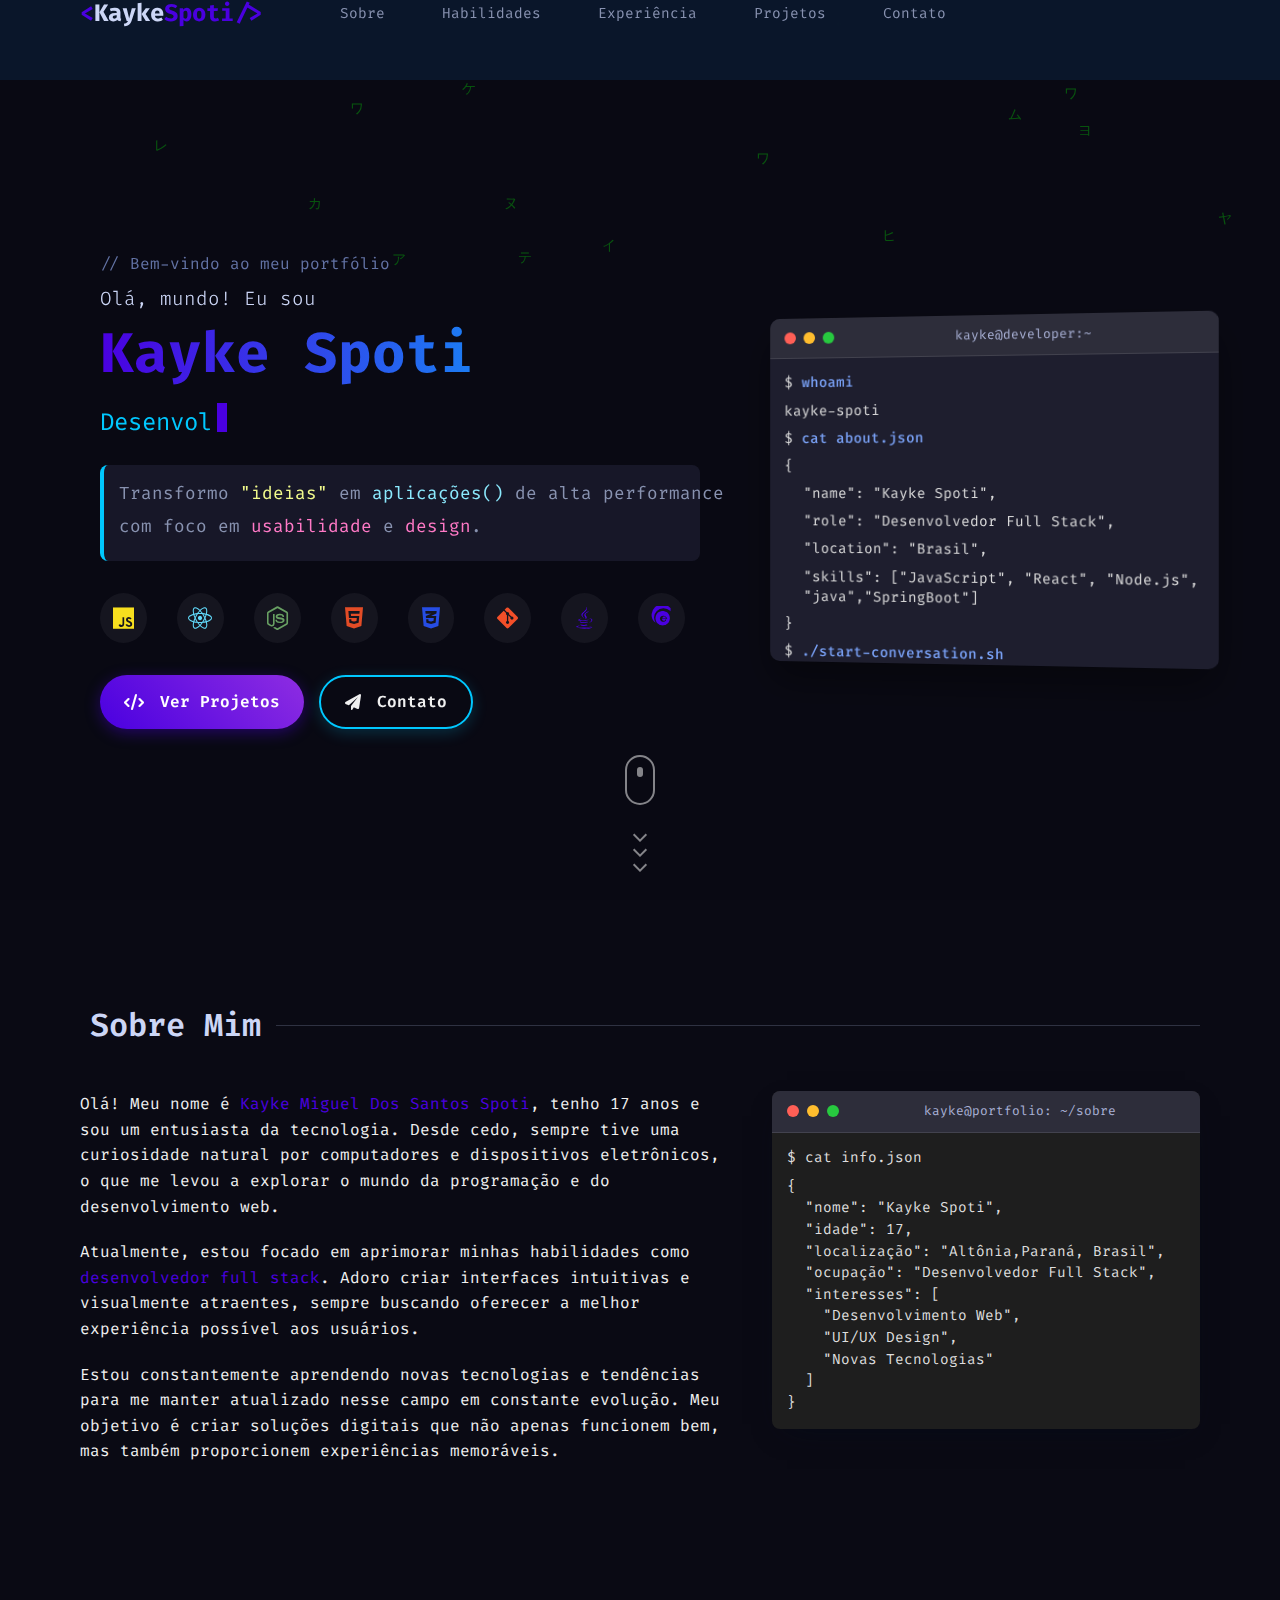
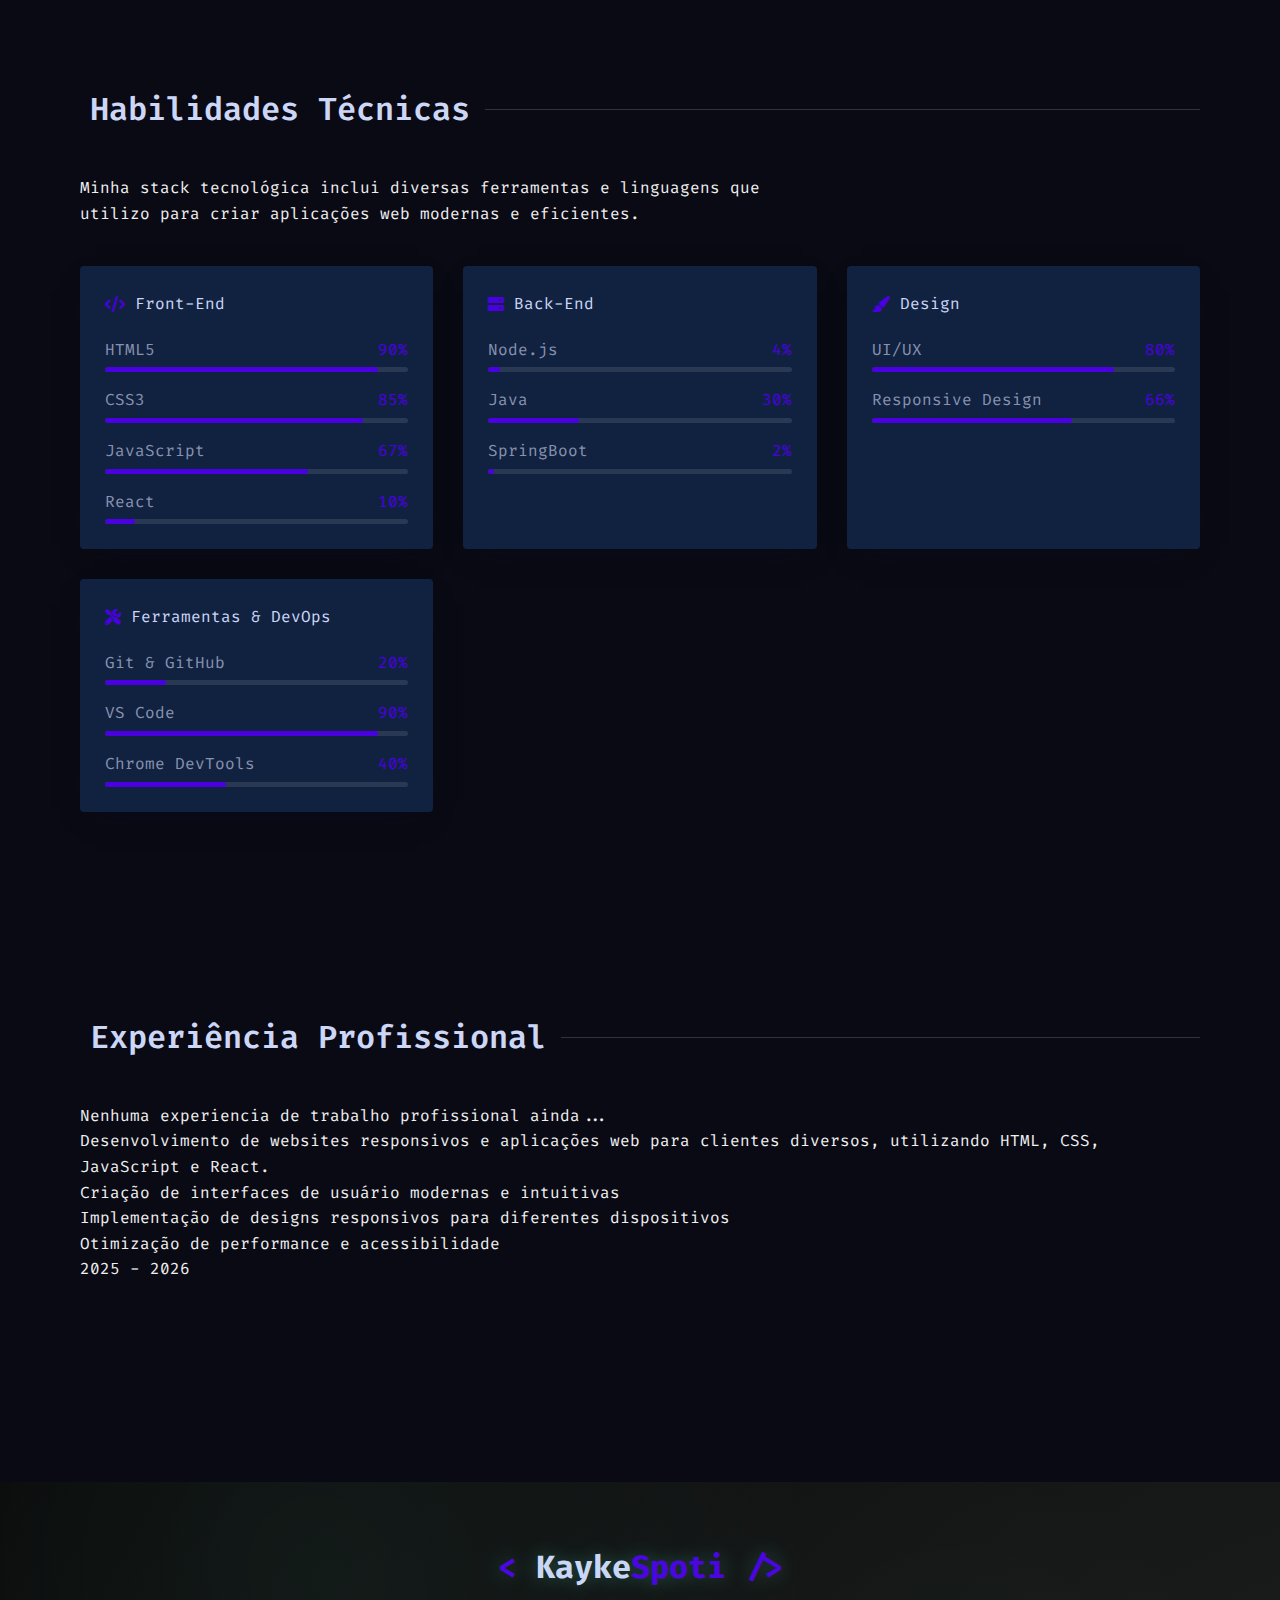
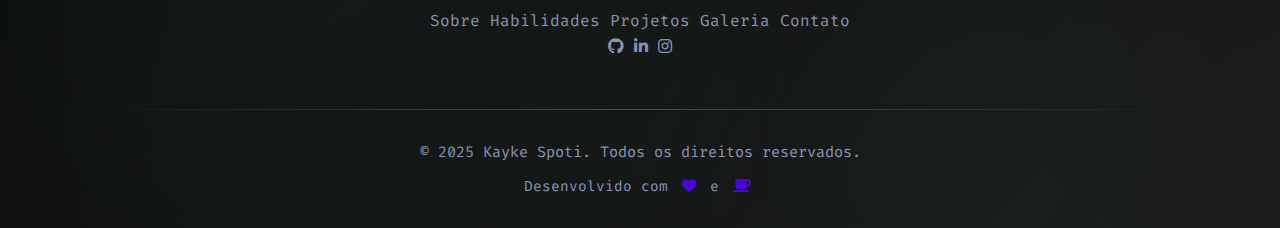
<file: index.html>
<!DOCTYPE html>
<html lang="pt-BR">
<head>
    <meta charset="UTF-8">
    <meta name="viewport" content="width=device-width, initial-scale=1.0">
    <meta name="description" content="Portfólio profissional de Kayke Spoti - Desenvolvedor Full Stack">
    <title>Kayke Spoti | Desenvolvedor Full Stack</title>
    <link rel="stylesheet" href="reset.css">
    <link rel="stylesheet" href="styles.css">
    <link rel="stylesheet" href="modern-style.css">
    <link href="https://fonts.googleapis.com/css2?family=Fira+Code:wght@300;400;500;600;700&family=Inter:wght@300;400;500;600;700&display=swap" rel="stylesheet">
    <link rel="stylesheet" href="https://cdnjs.cloudflare.com/ajax/libs/font-awesome/6.0.0/css/all.min.css">
    <link rel="icon" href="faviconportifolio.png">
    <script src="matrix.js"></script>
    <script src="main.js"></script>
    <!-- Meta tags -->
    <meta name="keywords" content="desenvolvedor, programação, portfólio, web, frontend, backend, Kayke Spoti">
    <meta name="author" content="Kayke Spoti">
    <meta property="og:title" content="Kayke Spoti | Desenvolvedor Full Stack">
    <meta property="og:description" content="Portfólio profissional de Kayke Spoti - Desenvolvedor Full Stack">
    <meta property="og:type" content="website">
    <meta property="og:url" content="https://kaykespoti.com">
    <!-- Preload de recursos críticos -->
    <link rel="preconnect" href="https://fonts.googleapis.com">
    <link rel="preconnect" href="https://fonts.gstatic.com" crossorigin>
    <link rel="preconnect" href="https://cdnjs.cloudflare.com">
</head>
<body>
    

    <!-- Header & Navegação -->
    <header class="header">
        <div class="container">
            <nav class="navbar">
                <a href="#" class="nav-logo">
                    <span class="code-bracket">&lt;</span>
                    <span class="logo-text">Kayke<span class="highlight">Spoti</span></span>
                    <span class="code-bracket">/&gt;</span>
                </a>
                <ul class="nav-menu">
                    <li><a href="#sobre" class="nav-link"><span class="nav-number"></span> Sobre</a></li>
                    <li><a href="#habilidades" class="nav-link"><span class="nav-number"></span> Habilidades</a></li>
                    <li><a href="#experiencia" class="nav-link"><span class="nav-number"></span> Experiência</a></li>
                    <li><a href="#projetos" class="nav-link"><span class="nav-number"></span> Projetos</a></li>
                    <li><a href="#contato" class="nav-link"><span class="nav-number"></span> Contato</a></li>
                </ul>
                <button class="nav-toggle" aria-label="Toggle navigation">
                    <span></span>
                    <span></span>
                    <span></span>
                </button>
            </nav>
        </div>
    </header>

    <!-- Hero Section -->
    <section id="home" class="hero">
        <div class="hero-background">
            <canvas class="matrix-rain" id="matrix-canvas"></canvas>
        </div>
        <div class="container">
            <div class="hero-content">
                <div class="hero-text">
                    <div class="code-comment">// Bem-vindo ao meu portfólio</div>
                    <h1 class="hero-title">
                        <span class="greeting">Olá, mundo! Eu sou</span>
                        <span class="name highlight">Kayke Spoti</span>
                    </h1>
                    <h2 class="hero-subtitle">
                        <span class="typed-text"></span><span class="cursor">&nbsp;</span>
                    </h2>
                    <p class="hero-description">
                        <span class="code-line">Transformo <span class="code-string">"ideias"</span> em <span class="code-function">aplicações()</span> de alta performance</span>
                        <span class="code-line">com foco em <span class="code-keyword">usabilidade</span> e <span class="code-keyword">design</span>.</span>
                    </p>
                    <div class="tech-stack">
                        <div class="tech-icon" title="JavaScript"><i class="fab fa-js"></i></div>
                        <div class="tech-icon" title="React"><i class="fab fa-react"></i></div>
                        <div class="tech-icon" title="Node.js"><i class="fab fa-node-js"></i></div>
                        <div class="tech-icon" title="HTML5"><i class="fab fa-html5"></i></div>
                        <div class="tech-icon" title="CSS3"><i class="fab fa-css3-alt"></i></div>
                        <div class="tech-icon" title="Git"><i class="fab fa-git-alt"></i></div>
                        <div class="tech-icon" title="Java"><i class="fab fa-java"></i></div>
                        <div class="tech-icon" title="Spring Boot"><svg class="spring-icon" viewBox="0 0 24 24" xmlns="http://www.w3.org/2000/svg"><path d="M20.59 5.41a10.11 10.11 0 0 0-1.3-1.3l.71.71a9.29 9.29 0 0 0-13.18.23 9.2 9.2 0 0 0-2.73 6.24 9 9 0 0 0 1.37 5 .14.14 0 0 1 0 .17.15.15 0 0 1-.17 0 9.44 9.44 0 0 1-3.65-8.39A10.46 10.46 0 0 1 4.9 1.33a10.73 10.73 0 0 1 14.7 0l.71.71.28-.29zM5.54 11.5c0-.24.09-.48.14-.72a4.8 4.8 0 0 1 .1-.53c0-.07 0-.14.05-.2l.06-.21a6.92 6.92 0 0 1 .36-.9 5.79 5.79 0 0 1 .53-.94 5.52 5.52 0 0 1 .77-.9 5.59 5.59 0 0 1 .89-.77 5.76 5.76 0 0 1 .94-.53 6.92 6.92 0 0 1 .9-.36c.07 0 .14 0 .21-.06l.2-.05a4.8 4.8 0 0 1 .53-.1c.24 0 .48-.11.72-.14a5.65 5.65 0 0 1 1.45 0c.24 0 .48.09.72.14a4.8 4.8 0 0 1 .53.1l.2.05c.07 0 .14 0 .21.06a6.92 6.92 0 0 1 .9.36 5.76 5.76 0 0 1 .94.53 5.59 5.59 0 0 1 .89.77 5.52 5.52 0 0 1 .77.9 5.79 5.79 0 0 1 .53.94 6.92 6.92 0 0 1 .36.9c0 .07 0 .14.06.21l.05.2a4.8 4.8 0 0 1 .1.53c0 .24.11.48.14.72a5.65 5.65 0 0 1 0 1.45c0 .24-.09.48-.14.72a4.8 4.8 0 0 1-.1.53l-.05.2c0 .07 0 .14-.06.21a6.92 6.92 0 0 1-.36.9 5.79 5.79 0 0 1-.53.94 5.52 5.52 0 0 1-.77.9 5.59 5.59 0 0 1-.89.77 5.76 5.76 0 0 1-.94.53 6.92 6.92 0 0 1-.9.36c-.07 0-.14 0-.21.06l-.2.05a4.8 4.8 0 0 1-.53.1c-.24 0-.48.11-.72.14a5.65 5.65 0 0 1-1.45 0c-.24 0-.48-.09-.72-.14a4.8 4.8 0 0 1-.53-.1l-.2-.05c-.07 0-.14 0-.21-.06a6.92 6.92 0 0 1-.9-.36 5.76 5.76 0 0 1-.94-.53 5.59 5.59 0 0 1-.89-.77 5.52 5.52 0 0 1-.77-.9 5.79 5.79 0 0 1-.53-.94 6.92 6.92 0 0 1-.36-.9c0-.07 0-.14-.06-.21l-.05-.2a4.8 4.8 0 0 1-.1-.53c0-.24-.11-.48-.14-.72a5.65 5.65 0 0 1 0-1.45zm11.63 1.11a3.94 3.94 0 0 0-3.25-2.83c-1.89-.24-3.48.65-3.84 2.07a3.17 3.17 0 0 0 1.63 3.62 3.42 3.42 0 0 0 3.36-.15 2.42 2.42 0 0 0 1.1-1.64.12.12 0 0 0-.12-.15h-.61a.14.14 0 0 0-.14.1 1.62 1.62 0 0 1-1.91 1.16 1.78 1.78 0 0 1-1.36-1.63c0-.07 0-.14 0-.21a.14.14 0 0 1 .14-.12h4.93a.14.14 0 0 0 .14-.14 4.38 4.38 0 0 0-.07-.08zm-4.8-.66a1.81 1.81 0 0 1 1.68-1.35 1.9 1.9 0 0 1 1.8 1.35.14.14 0 0 1-.14.18H12.5a.14.14 0 0 1-.13-.18z"/></svg></div>
                    </div>
                    <div class="hero-buttons">
                        <a href="#projetos" class="btn btn-primary"><i class="fas fa-code"></i> Ver Projetos</a>
                        <a href="#contato" class="btn btn-secondary"><i class="fas fa-paper-plane"></i> Contato</a>
                    </div>
                </div>
                <div class="hero-image">
                    <div class="terminal-window">
                        <div class="terminal-header">
                            <div class="terminal-buttons">
                                <span class="terminal-button close"></span>
                                <span class="terminal-button minimize"></span>
                                <span class="terminal-button maximize"></span>
                            </div>
                            <div class="terminal-title">kayke@developer:~</div>
                        </div>
                        <div class="terminal-content">
                            <div class="terminal-line">$ <span class="command">whoami</span></div>
                            <div class="terminal-line">kayke-spoti</div>
                            <div class="terminal-line">$ <span class="command">cat about.json</span></div>
                            <div class="terminal-line">{</div>
                            <div class="terminal-line indent">"name": "Kayke Spoti",</div>
                            <div class="terminal-line indent">"role": "Desenvolvedor Full Stack",</div>
                            <div class="terminal-line indent">"location": "Brasil",</div>
                            <div class="terminal-line indent">"skills": ["JavaScript", "React", "Node.js", "java","SpringBoot"]</div>
                            <div class="terminal-line">}</div>
                            <div class="terminal-line">$ <span class="command">./start-conversation.sh</span></div>
                            <div class="terminal-line">Iniciando conversa... <span class="blink">█</span></div>
                        </div>
                    </div>
                </div>
            </div>
            <div class="scroll-indicator">
                <div class="mouse">
                    <div class="wheel"></div>
                </div>
                <div class="arrow">
                    <span></span>
                    <span></span>
                    <span></span>
                </div>
            </div>
        </div>
    </section>

    <!-- Conteúdo Principal -->
    <main>
        <!-- About Section -->
        <section class="section" id="sobre">
            <div class="container">
                <div class="section-header">
                    <span class="section-number"></span>
                    <h2 class="section-title">Sobre Mim</h2>
                    <div class="section-line"></div>
                </div>
                <div class="about-content">
                    <div class="about-text">
                        <p>Olá! Meu nome é <span class="highlight">Kayke Miguel Dos Santos Spoti</span>, tenho 17 anos e sou um entusiasta da tecnologia. Desde cedo, sempre tive uma curiosidade natural por computadores e dispositivos eletrônicos, o que me levou a explorar o mundo da programação e do desenvolvimento web.</p>
                        
                        <p>Atualmente, estou focado em aprimorar minhas habilidades como <span class="highlight">desenvolvedor full stack</span>. Adoro criar interfaces intuitivas e visualmente atraentes, sempre buscando oferecer a melhor experiência possível aos usuários.</p>
                        
                        <p>Estou constantemente aprendendo novas tecnologias e tendências para me manter atualizado nesse campo em constante evolução. Meu objetivo é criar soluções digitais que não apenas funcionem bem, mas também proporcionem experiências memoráveis.</p>
                    </div>
                    <div class="about-stats">
                        <div class="terminal">
                            <div class="terminal-header">
                                <div class="terminal-buttons">
                                    <span class="terminal-button close"></span>
                                    <span class="terminal-button minimize"></span>
                                    <span class="terminal-button maximize"></span>
                                </div>
                                <div class="terminal-title">kayke@portfolio: ~/sobre</div>
                            </div>
                            <div class="terminal-body">
                                <div class="terminal-line">$ <span class="typed-terminal">cat info.json</span></div>
                                <div class="terminal-output">
                                    {<br>
                                    &nbsp;&nbsp;"nome": "Kayke Spoti",<br>
                                    &nbsp;&nbsp;"idade": 17,<br>
                                    &nbsp;&nbsp;"localização": "Altônia,Paraná, Brasil",<br>
                                    &nbsp;&nbsp;"ocupação": "Desenvolvedor Full Stack",<br>
                                    &nbsp;&nbsp;"interesses": [<br>
                                    &nbsp;&nbsp;&nbsp;&nbsp;"Desenvolvimento Web",<br>
                                    &nbsp;&nbsp;&nbsp;&nbsp;"UI/UX Design",<br>
                                    &nbsp;&nbsp;&nbsp;&nbsp;"Novas Tecnologias"<br>
                                    &nbsp;&nbsp;]<br>
                                    }
                                </div>
                            </div>
                        </div>
                    </div>
                </div>
            </div>
        </section>

        <!-- Skills section -->
        <section class="section" id="habilidades">
            <div class="container">
                <div class="section-header">
                    <span class="section-number"></span>
                    <h2 class="section-title">Habilidades Técnicas</h2>
                    <div class="section-line"></div>
                </div>
                <div class="skills-content">
                    <div class="skills-intro">
                        <p>Minha stack tecnológica inclui diversas ferramentas e linguagens que utilizo para criar aplicações web modernas e eficientes.</p>
                    </div>
                    <div class="skills-grid">
                        <div class="skill-category">
                            <h3><i class="fas fa-code"></i> Front-End</h3>
                            <div class="skill-items">
                                <div class="skill-item">
                                    <div class="skill-info">
                                        <span class="skill-name">HTML5</span>
                                        <span class="skill-percentage">90%</span>
                                    </div>
                                    <div class="skill-bar">
                                        <div class="skill-progress" style="width: 90%"></div>
                                    </div>
                                </div>
                                <div class="skill-item">
                                    <div class="skill-info">
                                        <span class="skill-name">CSS3</span>
                                        <span class="skill-percentage">85%</span>
                                    </div>
                                    <div class="skill-bar">
                                        <div class="skill-progress" style="width: 85%"></div>
                                    </div>
                                </div>
                                <div class="skill-item">
                                    <div class="skill-info">
                                        <span class="skill-name">JavaScript</span>
                                        <span class="skill-percentage">67%</span>
                                    </div>
                                    <div class="skill-bar">
                                        <div class="skill-progress" style="width: 67%"></div>
                                    </div>
                                </div>
                                <div class="skill-item">
                                    <div class="skill-info">
                                        <span class="skill-name">React</span>
                                        <span class="skill-percentage">10%</span>
                                    </div>
                                    <div class="skill-bar">
                                        <div class="skill-progress" style="width: 10%"></div>
                                    </div>
                                </div>
                            </div>
                        </div>
                        <div class="skill-category">
                            <h3><i class="fas fa-server"></i> Back-End</h3>
                            <div class="skill-items">
                                <div class="skill-item">
                                    <div class="skill-info">
                                        <span class="skill-name">Node.js</span>
                                        <span class="skill-percentage">4%</span>
                                    </div>
                                    <div class="skill-bar">
                                        <div class="skill-progress" style="width: 4%"></div>
                                    </div>
                                </div>
                                <div class="skill-item">
                                    <div class="skill-info">
                                        <span class="skill-name">Java</span>
                                        <span class="skill-percentage">30%</span>
                                    </div>
                                    <div class="skill-bar">
                                        <div class="skill-progress" style="width: 30%"></div>
                                    </div>
                                </div>
                                <div class="skill-item">
                                    <div class="skill-info">
                                        <span class="skill-name">SpringBoot</span>
                                        <span class="skill-percentage">2%</span>
                                    </div>
                                    <div class="skill-bar">
                                        <div class="skill-progress" style="width: 2%"></div>
                                    </div>
                                </div>
                            </div>
                        </div>
                        <div class="skill-category">
                            <h3><i class="fas fa-paint-brush"></i> Design</h3>
                            <div class="skill-items">
                                <div class="skill-item">
                                    <div class="skill-info">
                                        <span class="skill-name">UI/UX</span>
                                        <span class="skill-percentage">80%</span>
                                    </div>
                                    <div class="skill-bar">
                                        <div class="skill-progress" style="width: 80%"></div>
                                    </div>
                                </div>
                                <div class="skill-item">
                                    <div class="skill-info">
                                        <span class="skill-name">Responsive Design</span>
                                        <span class="skill-percentage">66%</span>
                                    </div>
                                    <div class="skill-bar">
                                        <div class="skill-progress" style="width: 66%"></div>
                                    </div>
                                </div>
                            </div>
                        </div>
                        <div class="skill-category">
                            <h3><i class="fas fa-tools"></i> Ferramentas & DevOps</h3>
                            <div class="skill-items">
                                <div class="skill-item">
                                    <div class="skill-info">
                                        <span class="skill-name">Git & GitHub</span>
                                        <span class="skill-percentage">20%</span>
                                    </div>
                                    <div class="skill-bar">
                                        <div class="skill-progress" style="width: 20%"></div>
                                    </div>
                                </div>
                                <div class="skill-item">
                                    <div class="skill-info">
                                        <span class="skill-name">VS Code</span>
                                        <span class="skill-percentage">90%</span>
                                    </div>
                                    <div class="skill-bar">
                                        <div class="skill-progress" style="width: 90%"></div>
                                    </div>
                                </div>
                                <div class="skill-item">
                                    <div class="skill-info">
                                        <span class="skill-name">Chrome DevTools</span>
                                        <span class="skill-percentage">40%</span>
                                    </div>
                                    <div class="skill-bar">
                                        <div class="skill-progress" style="width: 40%"></div>
                                    </div>
                                </div>
                            </div>
                        </div>
                    </div>
                </div>
            </div>
        </section>

        <!-- Experience Section -->
        <section class="section" id="experiencia">
            <div class="container">
                <div class="section-header">
                    <span class="section-number"></span>
                    <h2 class="section-title">Experiência Profissional</h2>
                    <div class="section-line"></div>
                </div>
                <div class="experience-content">
                    <div class="timeline">
                        <div class="timeline-item">
                            <div class="timeline-dot"></div>
                            <div class="timeline-date"></div>
                            <div class="timeline-content">
                                <h3>Nenhuma experiencia de trabalho profissional ainda...</h3>
                                <p class="timeline-company"></p>
                                <p>Desenvolvimento de websites responsivos e aplicações web para clientes diversos, utilizando HTML, CSS, JavaScript e React.</p>
                                <ul class="timeline-tasks">
                                    <li>Criação de interfaces de usuário modernas e intuitivas</li>
                                    <li>Implementação de designs responsivos para diferentes dispositivos</li>
                                    <li>Otimização de performance e acessibilidade</li>
                                </ul>
                            </div>
                        </div>
                        <!--Experiencia Aba 2 , informações futuras-->
                        <div class="timeline-item">
                            <div class="timeline-dot"></div>
                            <div class="timeline-date">2025 - 2026</div>
                            <div class="timeline-content">
                                <h3></h3>
                                <p class="timeline-company"></p>
                                <p></p>
                                <ul class="timeline-tasks">
                                    <li></li>
                                    <li></li>
                                    <li></li>
                                </ul>
                            </div>
                        </div>
                    </div>
                </div>
            </div>
        </section>
    <!-- Footer -->
    <footer class="footer">
        <div class="container">
            <div class="footer-content">
                <div class="footer-logo">
                    <span class="code-bracket">&lt;</span>
                    <span class="logo-text">Kayke<span class="highlight">Spoti</span></span>
                    <span class="code-bracket">/&gt;</span>
                </div>
                <div class="footer-links">
                    <a href="#sobre" class="footer-link">Sobre</a>
                    <a href="#habilidades" class="footer-link">Habilidades</a>
                    <a href="#experiencia" class="footer-link">Projetos</a>
                    <a href="#projetos" class="footer-link">Galeria</a>
                    <a href="#contato" class="footer-link">Contato</a>
                </div>
                <div class="footer-social">
                    <a href="https://github.com/kayke-spoti"  aria-label="GitHub" class="social-icon"><i class="fab fa-github"></i></a>
                    <a href="https://linkedin.com/in/kayke-spoti"  aria-label="LinkedIn" class="social-icon"><i class="fab fa-linkedin-in"></i></a>
                    <a href="https://instagram.com/kayke.spoti"  aria-label="Instagram" class="social-icon"><i class="fab fa-instagram"></i></a>
                </div>
            </div>
            <div class="footer-divider"></div>
            <div class="footer-bottom">
                <p class="copyright">&copy; 2025 Kayke Spoti. Todos os direitos reservados.</p>
                <p class="footer-credits">Desenvolvido com <i class="fas fa-heart"></i> e <i class="fas fa-coffee"></i></p>
            </div>
        </div>
    </footer>

    <!-- botao de scroll para o topo -->
    <button id="scroll-top" class="scroll-top" aria-label="Voltar ao topo">
        <i class="fas fa-arrow-up"></i>
    </button>
</body>

</html>
</file>
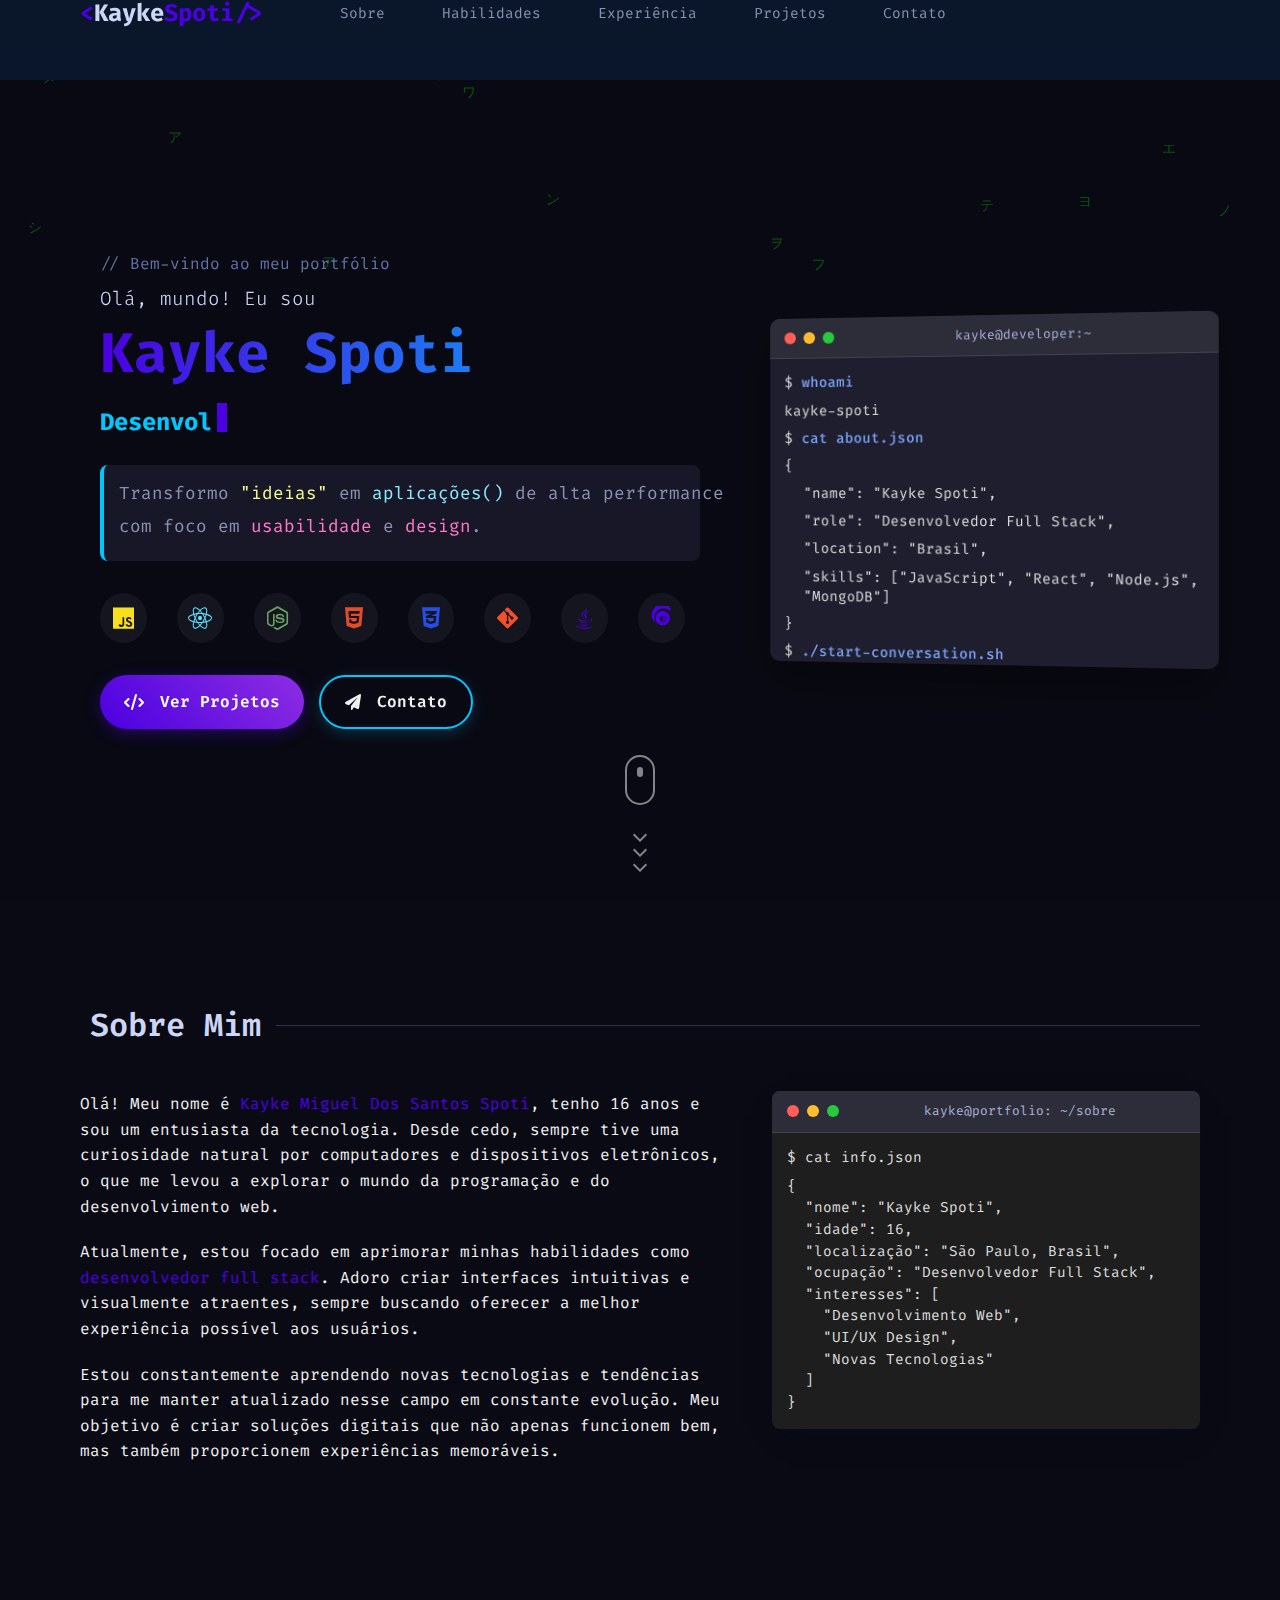
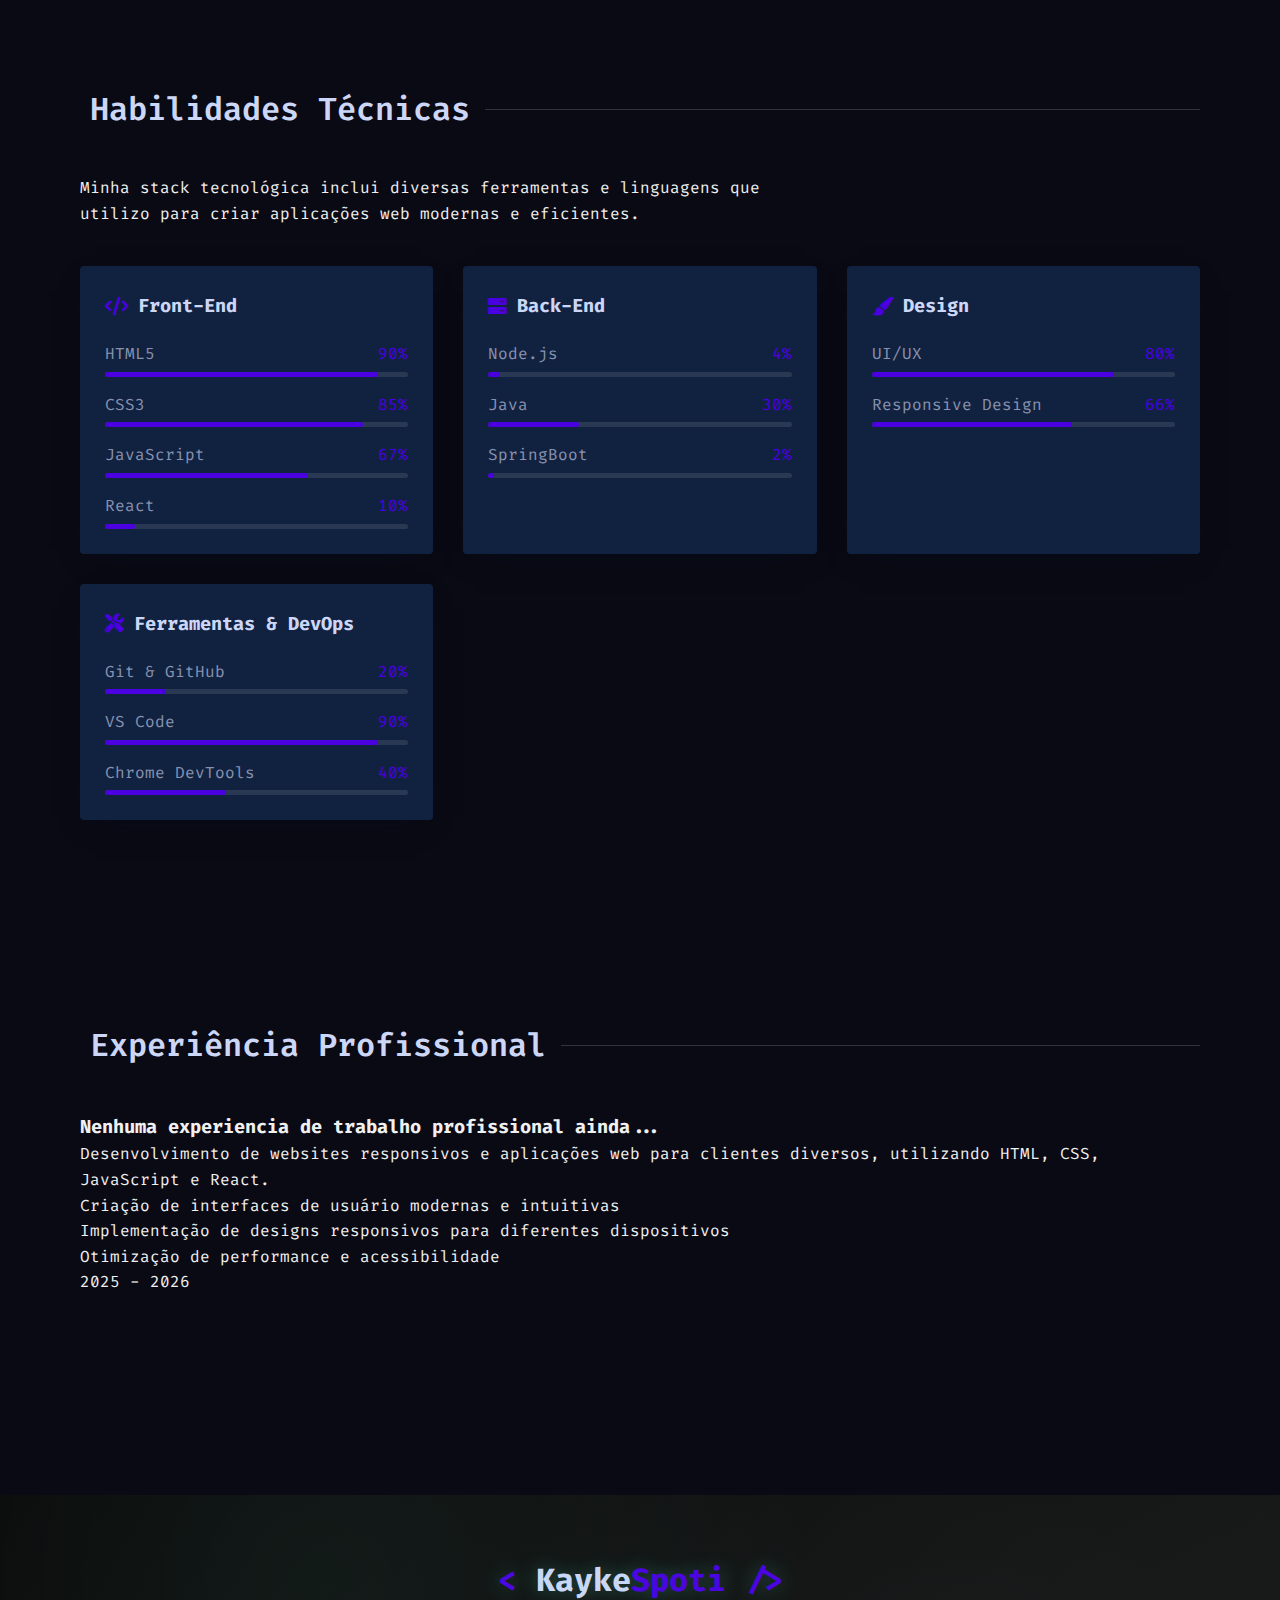
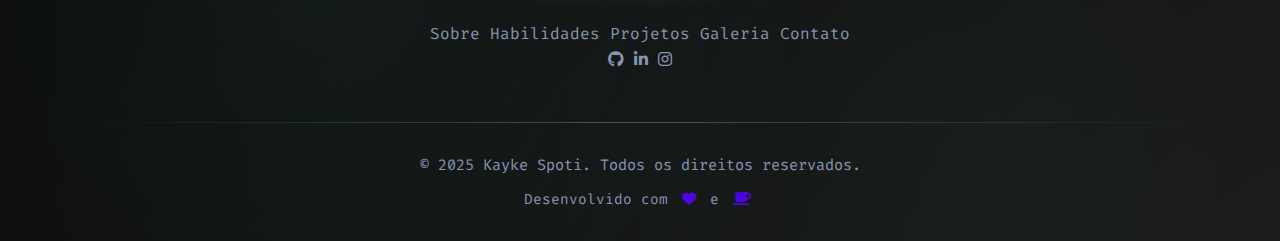
<file: Portifólio/index.html>
<!DOCTYPE html>
<html lang="pt-BR">
<head>
    <meta charset="UTF-8">
    <meta name="viewport" content="width=device-width, initial-scale=1.0">
    <meta name="description" content="Portfólio profissional de Kayke Spoti - Desenvolvedor Full Stack">
    <title>Kayke Spoti | Desenvolvedor Full Stack</title>
    <link rel="stylesheet" href="styles.css">
    <link rel="stylesheet" href="modern-style.css">
    <link href="https://fonts.googleapis.com/css2?family=Fira+Code:wght@300;400;500;600;700&family=Inter:wght@300;400;500;600;700&display=swap" rel="stylesheet">
    <link rel="stylesheet" href="https://cdnjs.cloudflare.com/ajax/libs/font-awesome/6.0.0/css/all.min.css">
    <link rel="icon" href="faviconportifolio.png">
    <script src="matrix.js"></script>
    <script src="main.js"></script>
    <!-- Meta tags -->
    <meta name="keywords" content="desenvolvedor, programação, portfólio, web, frontend, backend, Kayke Spoti">
    <meta name="author" content="Kayke Spoti">
    <meta property="og:title" content="Kayke Spoti | Desenvolvedor Full Stack">
    <meta property="og:description" content="Portfólio profissional de Kayke Spoti - Desenvolvedor Full Stack">
    <meta property="og:type" content="website">
    <meta property="og:url" content="https://kaykespoti.com">
    <!-- Preload de recursos críticos -->
    <link rel="preconnect" href="https://fonts.googleapis.com">
    <link rel="preconnect" href="https://fonts.gstatic.com" crossorigin>
    <link rel="preconnect" href="https://cdnjs.cloudflare.com">
</head>
<body>
    

    <!-- Header & Navegação -->
    <header class="header">
        <div class="container">
            <nav class="navbar">
                <a href="#" class="nav-logo">
                    <span class="code-bracket">&lt;</span>
                    <span class="logo-text">Kayke<span class="highlight">Spoti</span></span>
                    <span class="code-bracket">/&gt;</span>
                </a>
                <ul class="nav-menu">
                    <li><a href="#sobre" class="nav-link"><span class="nav-number"></span> Sobre</a></li>
                    <li><a href="#habilidades" class="nav-link"><span class="nav-number"></span> Habilidades</a></li>
                    <li><a href="#experiencia" class="nav-link"><span class="nav-number"></span> Experiência</a></li>
                    <li><a href="#projetos" class="nav-link"><span class="nav-number"></span> Projetos</a></li>
                    <li><a href="#contato" class="nav-link"><span class="nav-number"></span> Contato</a></li>
                </ul>
                <button class="nav-toggle" aria-label="Toggle navigation">
                    <span></span>
                    <span></span>
                    <span></span>
                </button>
            </nav>
        </div>
    </header>

    <!-- Hero Section -->
    <section id="home" class="hero">
        <div class="hero-background">
            <canvas class="matrix-rain" id="matrix-canvas"></canvas>
        </div>
        <div class="container">
            <div class="hero-content">
                <div class="hero-text">
                    <div class="code-comment">// Bem-vindo ao meu portfólio</div>
                    <h1 class="hero-title">
                        <span class="greeting">Olá, mundo! Eu sou</span>
                        <span class="name highlight">Kayke Spoti</span>
                    </h1>
                    <h2 class="hero-subtitle">
                        <span class="typed-text"></span><span class="cursor">&nbsp;</span>
                    </h2>
                    <p class="hero-description">
                        <span class="code-line">Transformo <span class="code-string">"ideias"</span> em <span class="code-function">aplicações()</span> de alta performance</span>
                        <span class="code-line">com foco em <span class="code-keyword">usabilidade</span> e <span class="code-keyword">design</span>.</span>
                    </p>
                    <div class="tech-stack">
                        <div class="tech-icon" title="JavaScript"><i class="fab fa-js"></i></div>
                        <div class="tech-icon" title="React"><i class="fab fa-react"></i></div>
                        <div class="tech-icon" title="Node.js"><i class="fab fa-node-js"></i></div>
                        <div class="tech-icon" title="HTML5"><i class="fab fa-html5"></i></div>
                        <div class="tech-icon" title="CSS3"><i class="fab fa-css3-alt"></i></div>
                        <div class="tech-icon" title="Git"><i class="fab fa-git-alt"></i></div>
                        <div class="tech-icon" title="Java"><i class="fab fa-java"></i></div>
                        <div class="tech-icon" title="Spring Boot"><svg class="spring-icon" viewBox="0 0 24 24" xmlns="http://www.w3.org/2000/svg"><path d="M20.59 5.41a10.11 10.11 0 0 0-1.3-1.3l.71.71a9.29 9.29 0 0 0-13.18.23 9.2 9.2 0 0 0-2.73 6.24 9 9 0 0 0 1.37 5 .14.14 0 0 1 0 .17.15.15 0 0 1-.17 0 9.44 9.44 0 0 1-3.65-8.39A10.46 10.46 0 0 1 4.9 1.33a10.73 10.73 0 0 1 14.7 0l.71.71.28-.29zM5.54 11.5c0-.24.09-.48.14-.72a4.8 4.8 0 0 1 .1-.53c0-.07 0-.14.05-.2l.06-.21a6.92 6.92 0 0 1 .36-.9 5.79 5.79 0 0 1 .53-.94 5.52 5.52 0 0 1 .77-.9 5.59 5.59 0 0 1 .89-.77 5.76 5.76 0 0 1 .94-.53 6.92 6.92 0 0 1 .9-.36c.07 0 .14 0 .21-.06l.2-.05a4.8 4.8 0 0 1 .53-.1c.24 0 .48-.11.72-.14a5.65 5.65 0 0 1 1.45 0c.24 0 .48.09.72.14a4.8 4.8 0 0 1 .53.1l.2.05c.07 0 .14 0 .21.06a6.92 6.92 0 0 1 .9.36 5.76 5.76 0 0 1 .94.53 5.59 5.59 0 0 1 .89.77 5.52 5.52 0 0 1 .77.9 5.79 5.79 0 0 1 .53.94 6.92 6.92 0 0 1 .36.9c0 .07 0 .14.06.21l.05.2a4.8 4.8 0 0 1 .1.53c0 .24.11.48.14.72a5.65 5.65 0 0 1 0 1.45c0 .24-.09.48-.14.72a4.8 4.8 0 0 1-.1.53l-.05.2c0 .07 0 .14-.06.21a6.92 6.92 0 0 1-.36.9 5.79 5.79 0 0 1-.53.94 5.52 5.52 0 0 1-.77.9 5.59 5.59 0 0 1-.89.77 5.76 5.76 0 0 1-.94.53 6.92 6.92 0 0 1-.9.36c-.07 0-.14 0-.21.06l-.2.05a4.8 4.8 0 0 1-.53.1c-.24 0-.48.11-.72.14a5.65 5.65 0 0 1-1.45 0c-.24 0-.48-.09-.72-.14a4.8 4.8 0 0 1-.53-.1l-.2-.05c-.07 0-.14 0-.21-.06a6.92 6.92 0 0 1-.9-.36 5.76 5.76 0 0 1-.94-.53 5.59 5.59 0 0 1-.89-.77 5.52 5.52 0 0 1-.77-.9 5.79 5.79 0 0 1-.53-.94 6.92 6.92 0 0 1-.36-.9c0-.07 0-.14-.06-.21l-.05-.2a4.8 4.8 0 0 1-.1-.53c0-.24-.11-.48-.14-.72a5.65 5.65 0 0 1 0-1.45zm11.63 1.11a3.94 3.94 0 0 0-3.25-2.83c-1.89-.24-3.48.65-3.84 2.07a3.17 3.17 0 0 0 1.63 3.62 3.42 3.42 0 0 0 3.36-.15 2.42 2.42 0 0 0 1.1-1.64.12.12 0 0 0-.12-.15h-.61a.14.14 0 0 0-.14.1 1.62 1.62 0 0 1-1.91 1.16 1.78 1.78 0 0 1-1.36-1.63c0-.07 0-.14 0-.21a.14.14 0 0 1 .14-.12h4.93a.14.14 0 0 0 .14-.14 4.38 4.38 0 0 0-.07-.08zm-4.8-.66a1.81 1.81 0 0 1 1.68-1.35 1.9 1.9 0 0 1 1.8 1.35.14.14 0 0 1-.14.18H12.5a.14.14 0 0 1-.13-.18z"/></svg></div>
                    </div>
                    <div class="hero-buttons">
                        <a href="#projetos" class="btn btn-primary"><i class="fas fa-code"></i> Ver Projetos</a>
                        <a href="#contato" class="btn btn-secondary"><i class="fas fa-paper-plane"></i> Contato</a>
                    </div>
                </div>
                <div class="hero-image">
                    <div class="terminal-window">
                        <div class="terminal-header">
                            <div class="terminal-buttons">
                                <span class="terminal-button close"></span>
                                <span class="terminal-button minimize"></span>
                                <span class="terminal-button maximize"></span>
                            </div>
                            <div class="terminal-title">kayke@developer:~</div>
                        </div>
                        <div class="terminal-content">
                            <div class="terminal-line">$ <span class="command">whoami</span></div>
                            <div class="terminal-line">kayke-spoti</div>
                            <div class="terminal-line">$ <span class="command">cat about.json</span></div>
                            <div class="terminal-line">{</div>
                            <div class="terminal-line indent">"name": "Kayke Spoti",</div>
                            <div class="terminal-line indent">"role": "Desenvolvedor Full Stack",</div>
                            <div class="terminal-line indent">"location": "Brasil",</div>
                            <div class="terminal-line indent">"skills": ["JavaScript", "React", "Node.js", "MongoDB"]</div>
                            <div class="terminal-line">}</div>
                            <div class="terminal-line">$ <span class="command">./start-conversation.sh</span></div>
                            <div class="terminal-line">Iniciando conversa... <span class="blink">█</span></div>
                        </div>
                    </div>
                </div>
            </div>
            <div class="scroll-indicator">
                <div class="mouse">
                    <div class="wheel"></div>
                </div>
                <div class="arrow">
                    <span></span>
                    <span></span>
                    <span></span>
                </div>
            </div>
        </div>
    </section>

    <!-- Conteúdo Principal -->
    <main>
        <!-- About Section -->
        <section class="section" id="sobre">
            <div class="container">
                <div class="section-header">
                    <span class="section-number"></span>
                    <h2 class="section-title">Sobre Mim</h2>
                    <div class="section-line"></div>
                </div>
                <div class="about-content">
                    <div class="about-text">
                        <p>Olá! Meu nome é <span class="highlight">Kayke Miguel Dos Santos Spoti</span>, tenho 16 anos e sou um entusiasta da tecnologia. Desde cedo, sempre tive uma curiosidade natural por computadores e dispositivos eletrônicos, o que me levou a explorar o mundo da programação e do desenvolvimento web.</p>
                        
                        <p>Atualmente, estou focado em aprimorar minhas habilidades como <span class="highlight">desenvolvedor full stack</span>. Adoro criar interfaces intuitivas e visualmente atraentes, sempre buscando oferecer a melhor experiência possível aos usuários.</p>
                        
                        <p>Estou constantemente aprendendo novas tecnologias e tendências para me manter atualizado nesse campo em constante evolução. Meu objetivo é criar soluções digitais que não apenas funcionem bem, mas também proporcionem experiências memoráveis.</p>
                    </div>
                    <div class="about-stats">
                        <div class="terminal">
                            <div class="terminal-header">
                                <div class="terminal-buttons">
                                    <span class="terminal-button close"></span>
                                    <span class="terminal-button minimize"></span>
                                    <span class="terminal-button maximize"></span>
                                </div>
                                <div class="terminal-title">kayke@portfolio: ~/sobre</div>
                            </div>
                            <div class="terminal-body">
                                <div class="terminal-line">$ <span class="typed-terminal">cat info.json</span></div>
                                <div class="terminal-output">
                                    {<br>
                                    &nbsp;&nbsp;"nome": "Kayke Spoti",<br>
                                    &nbsp;&nbsp;"idade": 16,<br>
                                    &nbsp;&nbsp;"localização": "São Paulo, Brasil",<br>
                                    &nbsp;&nbsp;"ocupação": "Desenvolvedor Full Stack",<br>
                                    &nbsp;&nbsp;"interesses": [<br>
                                    &nbsp;&nbsp;&nbsp;&nbsp;"Desenvolvimento Web",<br>
                                    &nbsp;&nbsp;&nbsp;&nbsp;"UI/UX Design",<br>
                                    &nbsp;&nbsp;&nbsp;&nbsp;"Novas Tecnologias"<br>
                                    &nbsp;&nbsp;]<br>
                                    }
                                </div>
                            </div>
                        </div>
                    </div>
                </div>
            </div>
        </section>

        <!-- Skills section -->
        <section class="section" id="habilidades">
            <div class="container">
                <div class="section-header">
                    <span class="section-number"></span>
                    <h2 class="section-title">Habilidades Técnicas</h2>
                    <div class="section-line"></div>
                </div>
                <div class="skills-content">
                    <div class="skills-intro">
                        <p>Minha stack tecnológica inclui diversas ferramentas e linguagens que utilizo para criar aplicações web modernas e eficientes.</p>
                    </div>
                    <div class="skills-grid">
                        <div class="skill-category">
                            <h3><i class="fas fa-code"></i> Front-End</h3>
                            <div class="skill-items">
                                <div class="skill-item">
                                    <div class="skill-info">
                                        <span class="skill-name">HTML5</span>
                                        <span class="skill-percentage">90%</span>
                                    </div>
                                    <div class="skill-bar">
                                        <div class="skill-progress" style="width: 90%"></div>
                                    </div>
                                </div>
                                <div class="skill-item">
                                    <div class="skill-info">
                                        <span class="skill-name">CSS3</span>
                                        <span class="skill-percentage">85%</span>
                                    </div>
                                    <div class="skill-bar">
                                        <div class="skill-progress" style="width: 85%"></div>
                                    </div>
                                </div>
                                <div class="skill-item">
                                    <div class="skill-info">
                                        <span class="skill-name">JavaScript</span>
                                        <span class="skill-percentage">67%</span>
                                    </div>
                                    <div class="skill-bar">
                                        <div class="skill-progress" style="width: 67%"></div>
                                    </div>
                                </div>
                                <div class="skill-item">
                                    <div class="skill-info">
                                        <span class="skill-name">React</span>
                                        <span class="skill-percentage">10%</span>
                                    </div>
                                    <div class="skill-bar">
                                        <div class="skill-progress" style="width: 10%"></div>
                                    </div>
                                </div>
                            </div>
                        </div>
                        <div class="skill-category">
                            <h3><i class="fas fa-server"></i> Back-End</h3>
                            <div class="skill-items">
                                <div class="skill-item">
                                    <div class="skill-info">
                                        <span class="skill-name">Node.js</span>
                                        <span class="skill-percentage">4%</span>
                                    </div>
                                    <div class="skill-bar">
                                        <div class="skill-progress" style="width: 4%"></div>
                                    </div>
                                </div>
                                <div class="skill-item">
                                    <div class="skill-info">
                                        <span class="skill-name">Java</span>
                                        <span class="skill-percentage">30%</span>
                                    </div>
                                    <div class="skill-bar">
                                        <div class="skill-progress" style="width: 30%"></div>
                                    </div>
                                </div>
                                <div class="skill-item">
                                    <div class="skill-info">
                                        <span class="skill-name">SpringBoot</span>
                                        <span class="skill-percentage">2%</span>
                                    </div>
                                    <div class="skill-bar">
                                        <div class="skill-progress" style="width: 2%"></div>
                                    </div>
                                </div>
                            </div>
                        </div>
                        <div class="skill-category">
                            <h3><i class="fas fa-paint-brush"></i> Design</h3>
                            <div class="skill-items">
                                <div class="skill-item">
                                    <div class="skill-info">
                                        <span class="skill-name">UI/UX</span>
                                        <span class="skill-percentage">80%</span>
                                    </div>
                                    <div class="skill-bar">
                                        <div class="skill-progress" style="width: 80%"></div>
                                    </div>
                                </div>
                                <div class="skill-item">
                                    <div class="skill-info">
                                        <span class="skill-name">Responsive Design</span>
                                        <span class="skill-percentage">66%</span>
                                    </div>
                                    <div class="skill-bar">
                                        <div class="skill-progress" style="width: 66%"></div>
                                    </div>
                                </div>
                            </div>
                        </div>
                        <div class="skill-category">
                            <h3><i class="fas fa-tools"></i> Ferramentas & DevOps</h3>
                            <div class="skill-items">
                                <div class="skill-item">
                                    <div class="skill-info">
                                        <span class="skill-name">Git & GitHub</span>
                                        <span class="skill-percentage">20%</span>
                                    </div>
                                    <div class="skill-bar">
                                        <div class="skill-progress" style="width: 20%"></div>
                                    </div>
                                </div>
                                <div class="skill-item">
                                    <div class="skill-info">
                                        <span class="skill-name">VS Code</span>
                                        <span class="skill-percentage">90%</span>
                                    </div>
                                    <div class="skill-bar">
                                        <div class="skill-progress" style="width: 90%"></div>
                                    </div>
                                </div>
                                <div class="skill-item">
                                    <div class="skill-info">
                                        <span class="skill-name">Chrome DevTools</span>
                                        <span class="skill-percentage">40%</span>
                                    </div>
                                    <div class="skill-bar">
                                        <div class="skill-progress" style="width: 40%"></div>
                                    </div>
                                </div>
                            </div>
                        </div>
                    </div>
                </div>
            </div>
        </section>

        <!-- Experience Section -->
        <section class="section" id="experiencia">
            <div class="container">
                <div class="section-header">
                    <span class="section-number"></span>
                    <h2 class="section-title">Experiência Profissional</h2>
                    <div class="section-line"></div>
                </div>
                <div class="experience-content">
                    <div class="timeline">
                        <div class="timeline-item">
                            <div class="timeline-dot"></div>
                            <div class="timeline-date"></div>
                            <div class="timeline-content">
                                <h3>Nenhuma experiencia de trabalho profissional ainda...</h3>
                                <p class="timeline-company"></p>
                                <p>Desenvolvimento de websites responsivos e aplicações web para clientes diversos, utilizando HTML, CSS, JavaScript e React.</p>
                                <ul class="timeline-tasks">
                                    <li>Criação de interfaces de usuário modernas e intuitivas</li>
                                    <li>Implementação de designs responsivos para diferentes dispositivos</li>
                                    <li>Otimização de performance e acessibilidade</li>
                                </ul>
                            </div>
                        </div>
                        <!--Experiencia Aba 2 , informações futuras-->
                        <div class="timeline-item">
                            <div class="timeline-dot"></div>
                            <div class="timeline-date">2025 - 2026</div>
                            <div class="timeline-content">
                                <h3></h3>
                                <p class="timeline-company"></p>
                                <p></p>
                                <ul class="timeline-tasks">
                                    <li></li>
                                    <li></li>
                                    <li></li>
                                </ul>
                            </div>
                        </div>
                    </div>
                </div>
            </div>
        </section>
    <!-- Footer -->
    <footer class="footer">
        <div class="container">
            <div class="footer-content">
                <div class="footer-logo">
                    <span class="code-bracket">&lt;</span>
                    <span class="logo-text">Kayke<span class="highlight">Spoti</span></span>
                    <span class="code-bracket">/&gt;</span>
                </div>
                <div class="footer-links">
                    <a href="#sobre" class="footer-link">Sobre</a>
                    <a href="#habilidades" class="footer-link">Habilidades</a>
                    <a href="#experiencia" class="footer-link">Projetos</a>
                    <a href="#projetos" class="footer-link">Galeria</a>
                    <a href="#contato" class="footer-link">Contato</a>
                </div>
                <div class="footer-social">
                    <a href="https://github.com/kayke-spoti"  aria-label="GitHub" class="social-icon"><i class="fab fa-github"></i></a>
                    <a href="https://linkedin.com/in/kayke-spoti"  aria-label="LinkedIn" class="social-icon"><i class="fab fa-linkedin-in"></i></a>
                    <a href="https://instagram.com/kayke.spoti"  aria-label="Instagram" class="social-icon"><i class="fab fa-instagram"></i></a>
                </div>
            </div>
            <div class="footer-divider"></div>
            <div class="footer-bottom">
                <p class="copyright">&copy; 2025 Kayke Spoti. Todos os direitos reservados.</p>
                <p class="footer-credits">Desenvolvido com <i class="fas fa-heart"></i> e <i class="fas fa-coffee"></i></p>
            </div>
        </div>
    </footer>

    <!-- botao de scroll para o topo -->
    <button id="scroll-top" class="scroll-top" aria-label="Voltar ao topo">
        <i class="fas fa-arrow-up"></i>
    </button>
</body>
</html>
</file>
<file: styles.css>
/* ===== VARIÁVEIS E CONFIGURAÇÕES GLOBAIS ===== */
:root {
  /* Cores principais */
  --primary-color: #64ffda;
  --secondary-color: #0a192f;
  --text-color: #8892b0;
  --heading-color: #ccd6f6;
  --background-color: #0a192f;
  --card-background: #112240;
  --code-background: #1d2d50;
  
  /* Cores de destaque */
  --highlight-color: #64ffda;
  --error-color: #ff6b6b;
  --success-color: #4caf50;
  
  /* Cores adicionais */
  --shadow-color: rgba(0, 0, 0, 0.4);
  --border-color: #1d2d50;
  --nav-background: rgba(10, 25, 47, 0.95);
  --footer-background: #0a192f;
  --terminal-background: #112240;
  --terminal-text: #ccd6f6;
  
  /* Fontes */
  --font-main: 'Inter', sans-serif;
  --font-code: 'Fira Code', monospace;
  
  /* Tamanhos */
  --container-width: 1200px;
  --header-height: 80px;
  --border-radius: 4px;
  
  /* Transições */
  --transition: all 0.3s ease;
}



/* ===== RESET E ESTILOS BASE ===== */
* {
  margin: 0;
  padding: 0;
  box-sizing: border-box;
}

html {
  scroll-behavior: smooth;
  font-size: 16px;
}

body {
  font-family: var(--font-main);
  background-color: var(--background-color);
  color: var(--text-color);
  line-height: 1.6;
  overflow-x: hidden;
  transition: background-color 0.3s ease, color 0.3s ease, var(--transition);
}



a {
  text-decoration: none;
  color: var(--text-color);
  transition: var(--transition);
}

a:hover {
  color: var(--primary-color);
}

ul {
  list-style: none;
}

img {
  max-width: 100%;
  height: auto;
}

button, 
input, 
textarea {
  font-family: var(--font-main);
}

.container {
  width: 90%;
  max-width: var(--container-width);
  margin: 0 auto;
  padding: 0 1rem;
}

.section {
  padding: 100px 0;
}

.section-header {
  display: flex;
  align-items: center;
  margin-bottom: 40px;
}

.section-number {
  font-family: var(--font-code);
  color: var(--primary-color);
  font-size: 1.2rem;
  margin-right: 10px;
}

.section-title {
  color: var(--heading-color);
  font-size: 2rem;
  font-weight: 600;
  position: relative;
  margin-right: 15px;
}

.section-line {
  flex: 1;
  height: 1px;
  background-color: var(--text-color);
  opacity: 0.3;
}

.highlight {
  color: var(--primary-color);
}

.btn {
  display: inline-flex;
  align-items: center;
  justify-content: center;
  padding: 0.8rem 1.5rem;
  border-radius: var(--border-radius);
  font-weight: 500;
  cursor: pointer;
  transition: var(--transition);
  font-family: var(--font-code);
  border: none;
}

.btn i {
  margin-right: 8px;
}

.btn-primary {
  background-color: transparent;
  color: var(--primary-color);
  border: 1px solid var(--primary-color);
}

.btn-primary:hover {
  background-color: rgba(100, 255, 218, 0.1);
}

.btn-secondary {
  background-color: transparent;
  color: var(--heading-color);
  border: 1px solid var(--heading-color);
}

.btn-secondary:hover {
  background-color: rgba(204, 214, 246, 0.1);
}

/* ===== PRELOADER ===== */
.preloader {
  position: fixed;
  top: 0;
  left: 0;
  width: 100%;
  height: 100%;
  background-color: var(--background-color);
  display: flex;
  justify-content: center;
  align-items: center;
  z-index: 9999;
  transition: opacity 0.5s ease, visibility 0.5s ease;
}

.preloader.hidden {
  opacity: 0;
  visibility: hidden;
}

.loader {
  display: flex;
  flex-direction: column;
  align-items: center;
}

.code-line {
  font-family: var(--font-code);
  color: var(--text-color);
  margin-bottom: 20px;
}

.code-keyword {
  color: #ff79c6;
}

.code-variable {
  color: #f8f8f2;
}

.code-function {
  color: #50fa7b;
}

.code-string {
  color: #f1fa8c;
}

.loading-bar {
  width: 300px;
  height: 4px;
  background-color: rgba(255, 255, 255, 0.1);
  border-radius: 4px;
  overflow: hidden;
}

.loading-progress {
  height: 100%;
  width: 0;
  background-color: var(--primary-color);
  animation: loading 2s ease-in-out forwards;
}

@keyframes loading {
  0% { width: 0; }
  100% { width: 100%; }
}

/* ===== HEADER & NAVIGATION ===== */
.header {
  position: fixed;
  top: 0;
  left: 0;
  width: 100%;
  height: var(--header-height);
  background-color: rgba(10, 25, 47, 0.85);
  backdrop-filter: blur(10px);
  z-index: 100;
  transition: var(--transition);
}

.header.scrolled {
  box-shadow: 0 10px 30px -10px rgba(2, 12, 27, 0.7);
}

.navbar {
  display: flex;
  justify-content: center;
  align-items: center;
  height: 100%;
  position: relative;
}

.nav-logo {
  position: absolute;
  left: 0;
  display: flex;
  align-items: center;
  font-size: 1.5rem;
  font-weight: 700;
  color: var(--heading-color);
}

.nav-menu {
  display: flex;
  gap: 2rem;
  justify-content: center;
  align-items: center;
}

.nav-toggle {
  position: absolute;
  right: 0;
  display: none;
  background: transparent;
  border: none;
  cursor: pointer;
  width: 30px;
  height: 30px;
  flex-direction: column;
  justify-content: center;
  align-items: center;
  gap: 4px;
}

.nav-logo {
  display: flex;
  align-items: center;
  font-size: 1.5rem;
  font-weight: 700;
  color: var(--heading-color);
}

.code-bracket {
  color: var(--primary-color);
  font-family: var(--font-code);
}

.nav-menu {
  display: flex;
  gap: 2rem;
}

.nav-link {
  font-family: var(--font-code);
  font-size: 0.9rem;
  padding: 10px;
  position: relative;
}

.nav-number {
  color: var(--primary-color);
  margin-right: 5px;
  font-size: 0.8rem;
}

.theme-switch {
  display: flex;
  align-items: center;
  margin-left: 2rem;
}

.switch {
  position: relative;
  display: inline-block;
  width: 50px;
  height: 24px;
  margin: 0 10px;
}

.switch input {
  opacity: 0;
  width: 0;
  height: 0;
}

.slider {
  position: absolute;
  cursor: pointer;
  top: 0;
  left: 0;
  right: 0;
  bottom: 0;
  background-color: #2b3945;
  transition: var(--transition);
  border-radius: 34px;
}

.slider:before {
  position: absolute;
  content: "";
  height: 16px;
  width: 16px;
  left: 4px;
  bottom: 4px;
  background-color: white;
  transition: var(--transition);
  border-radius: 50%;
}

input:checked + .slider {
  background-color: var(--primary-color);
}

input:checked + .slider:before {
  transform: translateX(26px);
}

.nav-toggle {
  display: none;
  background: transparent;
  border: none;
  cursor: pointer;
  width: 30px;
  height: 30px;
  position: relative;
  z-index: 999;
}

.nav-toggle span {
  display: block;
  width: 100%;
  height: 2px;
  background-color: var(--primary-color);
  margin: 6px 0;
  transition: var(--transition);
}

/* ===== HERO SECTION ===== */
.hero {
  height: 100vh;
  display: flex;
  align-items: center;
  position: relative;
  padding-top: var(--header-height);
}

.hero-particles {
  position: absolute;
  top: 0;
  left: 0;
  width: 100%;
  height: 100%;
  z-index: -1;
}

.hero-content {
  display: grid;
  grid-template-columns: 3fr 2fr;
  gap: 4rem;
  align-items: center;
}

.hero-text {
  z-index: 1;
}

.code-comment {
  color: #6272a4;
  font-family: var(--font-code);
  margin-bottom: 20px;
}

.hero-title {
  color: var(--heading-color);
  font-size: 4rem;
  line-height: 1.1;
  margin-bottom: 20px;
}

.greeting {
  display: block;
  font-size: 1.2rem;
  font-weight: 400;
  margin-bottom: 10px;
}

.name {
  font-weight: 700;
}

.hero-subtitle {
  font-family: var(--font-code);
  font-size: 2rem;
  color: var(--text-color);
  margin-bottom: 20px;
}

.cursor {
  display: inline-block;
  width: 10px;
  height: 1.2em;
  background-color: var(--primary-color);
  margin-left: 5px;
  animation: blink 1s infinite;
}

@keyframes blink {
  0%, 100% { opacity: 1; }
  50% { opacity: 0; }
}

.hero-description {
  margin-bottom: 30px;
  font-family: var(--font-code);
  font-size: 1.1rem;
}

.hero-buttons {
  display: flex;
  gap: 20px;
}

.hero-image {
  position: relative;
  z-index: 1;
}

.image-container {
  position: relative;
  width: 300px;
  height: 300px;
  margin: 0 auto;
}

.profile-image {
  width: 100%;
  height: 100%;
  object-fit: cover;
  border-radius: 5px;
  filter: grayscale(100%) contrast(1);
  transition: var(--transition);
  box-shadow: 0 10px 30px -15px rgba(2, 12, 27, 0.7);
}

.image-container:hover .profile-image {
  filter: none;
  transform: translateY(-7px);
}

.image-container::after {
  content: '';
  position: absolute;
  width: 100%;
  height: 100%;
  border: 2px solid var(--primary-color);
  top: 20px;
  left: 20px;
  z-index: -1;
  border-radius: 5px;
  transition: var(--transition);
}

.image-container:hover::after {
  transform: translate(15px, 15px);
}

.social-links {
  display: flex;
  justify-content: center;
  gap: 15px;
  margin-top: 20px;
}

.social-link {
  display: flex;
  align-items: center;
  justify-content: center;
  width: 40px;
  height: 40px;
  border-radius: 50%;
  background-color: var(--card-background);
  color: var(--text-color);
  font-size: 1.2rem;
  transition: var(--transition);
}

.social-link:hover {
  transform: translateY(-5px);
  color: var(--primary-color);
}

.scroll-indicator {
  position: absolute;
  bottom: 40px;
  left: 50%;
  transform: translateX(-50%);
  display: flex;
  flex-direction: column;
  align-items: center;
  z-index: 1;
}

.mouse {
  width: 26px;
  height: 40px;
  border: 2px solid var(--text-color);
  border-radius: 20px;
  position: relative;
}

.wheel {
  width: 4px;
  height: 8px;
  background-color: var(--primary-color);
  position: absolute;
  top: 7px;
  left: 50%;
  transform: translateX(-50%);
  border-radius: 4px;
  animation: scroll 1.5s infinite;
}

@keyframes scroll {
  0% { transform: translate(-50%, 0); opacity: 1; }
  100% { transform: translate(-50%, 15px); opacity: 0; }
}

.arrow {
  margin-top: 15px;
}

.arrow span {
  display: block;
  width: 10px;
  height: 10px;
  border-bottom: 2px solid var(--text-color);
  border-right: 2px solid var(--text-color);
  transform: rotate(45deg);
  animation: arrow 1.5s infinite;
}

@keyframes arrow {
  0% { opacity: 0; }
  50% { opacity: 1; }
  100% { opacity: 0; }
}

/* ===== ABOUT SECTION ===== */
.about-content {
  display: grid;
  grid-template-columns: 3fr 2fr;
  gap: 50px;
  align-items: start;
}

.about-text p {
  margin-bottom: 20px;
}

.terminal {
  background-color: #1e1e1e;
  border-radius: 8px;
  overflow: hidden;
  box-shadow: 0 10px 30px -15px rgba(2, 12, 27, 0.7);
}

.terminal-header {
  background-color: #323232;
  padding: 10px;
  display: flex;
  align-items: center;
}

.terminal-buttons {
  display: flex;
  gap: 8px;
  margin-right: 15px;
}

.terminal-button {
  width: 12px;
  height: 12px;
  border-radius: 50%;
}

.close {
  background-color: #ff5f56;
}

.minimize {
  background-color: #ffbd2e;
}

.maximize {
  background-color: #27c93f;
}

.terminal-title {
  color: #ddd;
  font-size: 0.8rem;
  font-family: var(--font-code);
}

.terminal-body {
  padding: 15px;
  font-family: var(--font-code);
  font-size: 0.9rem;
}

.terminal-line {
  color: #ddd;
  margin-bottom: 10px;
}

.terminal-output {
  color: #ddd;
  line-height: 1.5;
}

/* ===== SKILLS SECTION ===== */
.skills-intro {
  margin-bottom: 40px;
  max-width: 700px;
}

.skills-grid {
  display: grid;
  grid-template-columns: repeat(auto-fill, minmax(300px, 1fr));
  gap: 30px;
}

.skill-category {
  background-color: var(--card-background);
  padding: 25px;
  border-radius: var(--border-radius);
  box-shadow: 0 10px 30px -15px rgba(2, 12, 27, 0.7);
  transition: var(--transition);
}

.skill-category:hover {
  transform: translateY(-5px);
}

.skill-category h3 {
  color: var(--heading-color);
  margin-bottom: 20px;
  display: flex;
  align-items: center;
}

.skill-category h3 i {
  color: var(--primary-color);
  margin-right: 10px;
}

.tech-icon {
  display: inline-flex;
  align-items: center;
  justify-content: center;
  width: 40px;
  height: 40px;
  margin-right: 15px;
  background-color: var(--card-background);
  border-radius: 50%;
  font-size: 20px;
  color: var(--primary-color);
  transition: var(--transition);
}

.tech-icon:hover {
  transform: translateY(-5px);
  box-shadow: 0 10px 20px rgba(0, 0, 0, 0.2);
}

.tech-icon .spring-icon {
  width: 24px;
  height: 24px;
  fill: var(--primary-color);
}

.tech-icon .fa-java {
  font-size: 22px;
}

.skill-items {
  display: flex;
  flex-direction: column;
  gap: 15px;
}

.skill-item {
  width: 100%;
}

.skill-info {
  display: flex;
  justify-content: space-between;
  margin-bottom: 5px;
}

.skill-name {
  color: var(--text-color);
}

.skill-percentage {
  color: var(--primary-color);
  font-family: var(--font-code);
}

.skill-bar {
  height: 5px;
  background-color: rgba(255, 255, 255, 0.1);
  border-radius: 5px;
  overflow: hidden;
}

.skill-progress {
  height: 100%;
  background-color: var(--primary-color);
  border-radius: 5px;
  transition: width 1s ease-in-out;
}

/* ===== PROJETOS EM DESTAQUE ===== */
.featured-projects {
  display: flex;
  flex-direction: column;
  gap: 100px;
  margin-top: 50px;
}

.featured-project {
  display: grid;
  grid-template-columns: 1fr 1fr;
  gap: 40px;
  align-items: center;
}

.featured-project.reverse {
  direction: rtl;
}

.featured-project.reverse .project-details {
  direction: ltr;
}

.project-image-container {
  position: relative;
  border-radius: 8px;
  overflow: hidden;
  box-shadow: 0 10px 30px -15px rgba(2, 12, 27, 0.7);
  transition: var(--transition);
  height: 300px;
}

.project-image-placeholder {
  background-color: var(--card-background);
  height: 100%;
  display: flex;
  align-items: center;
  justify-content: center;
  font-size: 5rem;
  color: var(--primary-color);
  opacity: 0.7;
}

.project-image-container:hover {
  transform: translateY(-7px);
  box-shadow: 0 20px 30px -15px rgba(2, 12, 27, 0.7);
}

.project-details {
  display: flex;
  flex-direction: column;
  gap: 15px;
}

.featured-title {
  color: var(--heading-color);
  font-size: 1.8rem;
  margin-bottom: 10px;
  position: relative;
  display: inline-block;
}

.featured-title::after {
  content: '';
  position: absolute;
  width: 70px;
  height: 2px;
  background-color: var(--primary-color);
  bottom: -5px;
  left: 0;
}

.project-description {
  color: var(--text-color);
  font-size: 1rem;
  line-height: 1.6;
}

.project-features {
  margin-top: 15px;
}

.project-features ul {
  list-style: none;
  display: grid;
  grid-template-columns: 1fr 1fr;
  gap: 10px;
}

.project-features li {
  display: flex;
  align-items: center;
  gap: 8px;
  color: var(--text-color);
}

.feature-icon {
  color: var(--primary-color);
  font-size: 0.9rem;
}

.tech-stack-used {
  display: flex;
  flex-wrap: wrap;
  gap: 10px;
  margin-top: 20px;
}

.tech-stack-used span {
  background-color: rgba(100, 255, 218, 0.1);
  color: var(--primary-color);
  padding: 5px 12px;
  border-radius: 20px;
  font-size: 0.85rem;
  font-family: var(--font-code);
}

.project-links {
  display: flex;
  gap: 20px;
  margin-top: 20px;
}

.project-link {
  color: var(--heading-color);
  text-decoration: none;
  display: flex;
  align-items: center;
  gap: 8px;
  font-size: 0.95rem;
  transition: var(--transition);
}

.project-link:hover {
  color: var(--primary-color);
}

@media (max-width: 768px) {
  .featured-project {
    grid-template-columns: 1fr;
    gap: 30px;
  }
  
  .featured-project.reverse {
    direction: ltr;
  }
  
  .project-features ul {
    grid-template-columns: 1fr;
  }
}

/* ===== PROJECTS SECTION ===== */
.projects-grid {
  display: grid;
  grid-template-columns: repeat(auto-fill, minmax(300px, 1fr));
  gap: 30px;
}

.project-card {
  background-color: var(--card-background);
  border-radius: var(--border-radius);
  padding: 25px;
  transition: var(--transition);
  box-shadow: 0 10px 30px -15px rgba(2, 12, 27, 0.7);
  height: 100%;
  display: flex;
  flex-direction: column;
}

.project-card:hover {
  transform: translateY(-10px);
}

.project-header {
  display: flex;
  justify-content: space-between;
  align-items: flex-start;
  margin-bottom: 20px;
}

.project-links {
  display: flex;
  gap: 15px;
}

.project-links a {
  color: var(--text-color);
  font-size: 1.2rem;
}

.project-links a:hover {
  color: var(--primary-color);
}

.project-title {
  color: var(--heading-color);
  margin-bottom: 15px;
}

.project-description {
  color: var(--text-color);
  margin-bottom: 20px;
  flex-grow: 1;
}

.project-tech {
  display: flex;
  flex-wrap: wrap;
  gap: 10px;
  margin-top: auto;
}

.project-tech span {
  font-family: var(--font-code);
  font-size: 0.8rem;
  color: var(--text-color);
  background-color: rgba(100, 255, 218, 0.1);
  padding: 5px 10px;
  border-radius: 3px;
}

/* ===== CONTACT SECTION ===== */
.contact-content {
  display: grid;
  grid-template-columns: 1fr;
  gap: 40px;
  max-width: 800px;
  margin: 0 auto;
}

.contact-text {
  text-align: center;
  margin-bottom: 20px;
}

.contact-form-container {
  background-color: var(--card-background);
  padding: 30px;
  border-radius: var(--border-radius);
  box-shadow: 0 10px 30px -15px rgba(2, 12, 27, 0.7);
}

.contact-form {
  display: grid;
  gap: 20px;
}

.form-group {
  display: flex;
  flex-direction: column;
  gap: 8px;
}

.form-group label {
  color: var(--heading-color);
  font-size: 0.9rem;
}

.form-group input,
.form-group textarea {
  background-color: var(--code-background);
  border: 1px solid rgba(255, 255, 255, 0.1);
  border-radius: var(--border-radius);
  padding: 12px 15px;
  color: var(--text-color);
  font-size: 1rem;
  transition: var(--transition);
}

.form-group input:focus,
.form-group textarea:focus {
  outline: none;
  border-color: var(--primary-color);
}

.contact-info {
  display: flex;
  flex-direction: column;
  gap: 20px;
  margin-top: 40px;
}

.contact-item {
  display: flex;
  align-items: center;
  gap: 15px;
  color: var(--text-color);
}

.contact-item i {
  color: var(--primary-color);
  font-size: 1.2rem;
}

.contact-social {
  display: flex;
  justify-content: center;
  gap: 20px;
  margin-top: 20px;
}

/* ===== FOOTER ===== */
.footer {
  background: linear-gradient(135deg, #0a0a0a 0%, #1a1a1a 100%);
  padding: 60px 0 30px;
  margin-top: 100px;
  position: relative;
  overflow: hidden;
}

.footer::before {
  content: '';
  position: absolute;
  top: 0;
  left: 0;
  right: 0;
  bottom: 0;
  background-image: 
    radial-gradient(circle at 25% 25%, rgba(100, 255, 218, 0.05) 0%, transparent 50%),
    radial-gradient(circle at 75% 75%, rgba(100, 255, 218, 0.03) 0%, transparent 50%);
  pointer-events: none;
}

.footer-content {
  text-align: center;
  margin-bottom: 50px;
}

.footer-logo {
  font-family: var(--font-code);
  font-size: 2rem;
  font-weight: 700;
  color: var(--heading-color);
  text-shadow: 0 0 20px rgba(100, 255, 218, 0.3);
  animation: glow 2s ease-in-out infinite alternate;
  margin-bottom: 15px;
}

.footer-subtitle {
  color: var(--text-color);
  font-size: 1.1rem;
  opacity: 0.8;
}

.footer-grids {
  display: grid;
  grid-template-columns: 1fr 1fr;
  gap: 60px;
  margin: 50px 0;
  align-items: start;
}

.footer-section {
  background: rgba(255, 255, 255, 0.02);
  border: 1px solid rgba(100, 255, 218, 0.1);
  border-radius: 15px;
  padding: 30px;
  backdrop-filter: blur(10px);
  transition: var(--transition);
}

.footer-section:hover {
  border-color: rgba(100, 255, 218, 0.3);
  transform: translateY(-5px);
  box-shadow: 0 10px 30px rgba(0, 0, 0, 0.3);
}

.footer-section-title {
  color: var(--heading-color);
  font-size: 1.3rem;
  font-weight: 600;
  margin-bottom: 25px;
  display: flex;
  align-items: center;
  gap: 10px;
}

.footer-section-title i {
  color: var(--primary-color);
  font-size: 1.1rem;
}

/* Projetos Grid */
.footer-projects-grid {
  display: flex;
  flex-direction: column;
  gap: 20px;
}

.footer-project-item {
  display: flex;
  align-items: center;
  gap: 15px;
  padding: 15px;
  background: rgba(255, 255, 255, 0.03);
  border-radius: 10px;
  border: 1px solid rgba(100, 255, 218, 0.05);
  transition: var(--transition);
}

.footer-project-item:hover {
  background: rgba(100, 255, 218, 0.05);
  border-color: rgba(100, 255, 218, 0.2);
  transform: translateX(5px);
}

.project-icon {
  width: 45px;
  height: 45px;
  background: linear-gradient(135deg, var(--primary-color), #00d4aa);
  border-radius: 10px;
  display: flex;
  align-items: center;
  justify-content: center;
  color: var(--background-color);
  font-size: 1.2rem;
  flex-shrink: 0;
}

.project-info h4 {
  color: var(--heading-color);
  font-size: 1rem;
  font-weight: 600;
  margin-bottom: 5px;
}

.project-info p {
  color: var(--text-color);
  font-size: 0.85rem;
  opacity: 0.8;
  margin-bottom: 8px;
}

.project-links {
  display: flex;
  gap: 8px;
}

.project-links a {
  color: var(--text-color);
  font-size: 0.9rem;
  padding: 4px 8px;
  border-radius: 5px;
  background: rgba(100, 255, 218, 0.1);
  transition: var(--transition);
}

.project-links a:hover {
  color: var(--primary-color);
  background: rgba(100, 255, 218, 0.2);
}

/* Habilidades Grid */
.footer-skills-grid {
  display: grid;
  grid-template-columns: 1fr 1fr;
  gap: 20px;
}

.footer-skill-category h4 {
  color: var(--heading-color);
  font-size: 0.95rem;
  font-weight: 600;
  margin-bottom: 12px;
  display: flex;
  align-items: center;
  gap: 8px;
}

.footer-skill-category h4 i {
  color: var(--primary-color);
  font-size: 0.9rem;
}

.skill-tags {
  display: flex;
  flex-wrap: wrap;
  gap: 8px;
}

.skill-tag {
  background: linear-gradient(135deg, rgba(100, 255, 218, 0.1), rgba(100, 255, 218, 0.05));
  color: var(--primary-color);
  padding: 6px 12px;
  border-radius: 20px;
  font-size: 0.8rem;
  font-weight: 500;
  border: 1px solid rgba(100, 255, 218, 0.2);
  transition: var(--transition);
}

.skill-tag:hover {
  background: linear-gradient(135deg, rgba(100, 255, 218, 0.2), rgba(100, 255, 218, 0.1));
  transform: translateY(-2px);
  box-shadow: 0 5px 15px rgba(100, 255, 218, 0.2);
}

.footer-divider {
  height: 1px;
  background: linear-gradient(90deg, transparent, rgba(100, 255, 218, 0.3), transparent);
  margin: 40px 0 30px;
}

.footer-bottom {
  text-align: center;
  color: var(--text-color);
  font-size: 0.95rem;
}

.footer-credits {
  margin-top: 10px;
  font-size: 0.9rem;
  font-family: var(--font-code);
  animation: pulse 3s ease-in-out infinite;
}

.footer-credits i {
  color: var(--primary-color);
  margin: 0 5px;
}

/* Scroll to Top Button */
.scroll-top {
  position: fixed;
  bottom: 30px;
  right: 30px;
  width: 45px;
  height: 45px;
  background-color: var(--card-background);
  color: var(--primary-color);
  border: 1px solid var(--primary-color);
  border-radius: 50%;
  display: flex;
  justify-content: center;
  align-items: center;
  cursor: pointer;
  opacity: 0;
  visibility: hidden;
  transition: var(--transition);
  z-index: 99;
}

.scroll-top.visible {
  opacity: 1;
  visibility: visible;
}

.scroll-top:hover {
  background-color: rgba(100, 255, 218, 0.1);
}

/* ===== RESPONSIVE DESIGN ===== */
@media (max-width: 1200px) {
  .container {
    width: 95%;
    padding: 0 1.5rem;
  }
  
  .hero-content {
    grid-template-columns: 1fr;
    text-align: center;
    gap: 2rem;
  }
  
  .about-content {
    grid-template-columns: 1fr;
  }
  
  .footer-grids {
    gap: 40px;
  }
  
  .footer-section {
    padding: 25px;
  }
}

@media (max-width: 1024px) {
  .hero-content {
    grid-template-columns: 1fr;
    text-align: center;
    gap: 2rem;
  }
  
  .hero-buttons {
    justify-content: center;
    flex-wrap: wrap;
    gap: 1rem;
  }
  
  .about-content {
    grid-template-columns: 1fr;
  }
  
  .image-container {
    margin: 0 auto;
  }
  
  .social-links {
    justify-content: center;
  }
  
  .projects-grid {
    grid-template-columns: repeat(2, 1fr);
    gap: 1.5rem;
  }
  
  .skills-grid {
    grid-template-columns: repeat(3, 1fr);
  }
  
  .footer-grids {
    gap: 30px;
  }
  
  .footer-skills-grid {
    grid-template-columns: 1fr;
    gap: 15px;
  }
}

@media (max-width: 768px) {
  .container {
    width: 95%;
    padding: 0 1rem;
  }
  
  .navbar {
    padding: 0 1rem;
  }
  
  .nav-logo {
    font-size: 1.3rem;
  }
  
  .nav-menu {
    position: fixed;
    top: 0;
    right: -100%;
    width: 70%;
    height: 100vh;
    background-color: var(--card-background);
    flex-direction: column;
    justify-content: center;
    align-items: center;
    transition: var(--transition);
    z-index: 98;
    padding: 50px 0;
    gap: 2rem;
  }
  
  .nav-menu.active {
    right: 0;
  }
  
  .nav-toggle {
    display: flex;
  }
  
  .nav-toggle span {
    width: 25px;
    height: 3px;
    background-color: var(--heading-color);
    transition: var(--transition);
    border-radius: 2px;
  }
  
  .nav-toggle.active span:nth-child(1) {
    transform: rotate(45deg) translate(5px, 5px);
  }
  
  .nav-toggle.active span:nth-child(2) {
    opacity: 0;
  }
  
  .nav-toggle.active span:nth-child(3) {
    transform: rotate(-45deg) translate(7px, -6px);
  }
  
  .hero-title {
    font-size: 3rem;
  }
  
  .hero-subtitle {
    font-size: 1.5rem;
  }
  
  .section {
    padding: 70px 0;
  }
  
  .section-title {
    font-size: 1.8rem;
  }
  
  .projects-grid,
  .skills-grid {
    grid-template-columns: 1fr;
    gap: 1.5rem;
  }
  
  .footer-content {
    flex-direction: column;
    gap: 20px;
    text-align: center;
  }
  
  .footer-grids {
    grid-template-columns: 1fr;
    gap: 30px;
  }
  
  .footer-section {
    padding: 20px;
  }
  
  .footer-section-title {
    font-size: 1.2rem;
  }
  
  .footer-project-item {
    flex-direction: column;
    text-align: center;
    gap: 10px;
  }
  
  .project-info h4 {
    font-size: 0.95rem;
  }
  
  .footer-skills-grid {
    grid-template-columns: 1fr;
    gap: 15px;
  }

  .terminal {
    width: 100%;
    margin: 0;
  }
}

@media (max-width: 480px) {
  html {
    font-size: 14px;
  }
  
  .container {
    width: 100%;
    padding: 0 0.75rem;
  }
  
  .nav-logo {
    font-size: 1.1rem;
  }
  
  .nav-menu {
    width: 80%;
  }
  
  .hero-title {
    font-size: 2.5rem;
  }
  
  .hero-subtitle {
    font-size: 1.3rem;
  }
  
  .hero-description {
    font-size: 0.9rem;
  }
  
  .section {
    padding: 50px 0;
  }
  
  .section-title {
    font-size: 1.5rem;
  }
  
  .btn {
    padding: 0.7rem 1.2rem;
    font-size: 0.9rem;
  }
  
  .hero-buttons {
    flex-direction: column;
    align-items: center;
    gap: 1rem;
  }
  
  .hero-buttons .btn {
    width: 100%;
    max-width: 250px;
  }
  
  .card {
    padding: 1.5rem;
  }
  
  .terminal {
    font-size: 0.8rem;
  }
  
  .footer-logo {
    font-size: 1.5rem;
  }
  
  .footer-subtitle {
    font-size: 1rem;
  }
  
  .footer-section {
    padding: 15px;
  }
  
  .footer-section-title {
    font-size: 1.1rem;
  }
  
  .footer-project-item {
    padding: 12px;
  }
  
  .project-icon {
    width: 35px;
    height: 35px;
    font-size: 1rem;
  }
  
  .project-info h4 {
    font-size: 0.9rem;
  }
  
  .project-info p {
    font-size: 0.8rem;
  }
  
  .skill-tag {
    padding: 5px 10px;
    font-size: 0.75rem;
  }
}

@media (max-width: 320px) {
  .container {
    padding: 0 0.5rem;
  }
  
  .hero-title {
    font-size: 2rem;
  }
  
  .hero-subtitle {
    font-size: 1.1rem;
  }
  
  .nav-logo {
    font-size: 1rem;
  }
  
  .section-title {
    font-size: 1.3rem;
  }
}

/* Animações */
@keyframes fadeIn {
  from { opacity: 0; transform: translateY(20px); }
  to { opacity: 1; transform: translateY(0); }
}

.fade-in {
  animation: fadeIn 0.5s ease forwards;
}

.delay-1 { animation-delay: 0.1s; }
.delay-2 { animation-delay: 0.2s; }
.delay-3 { animation-delay: 0.3s; }
.delay-4 { animation-delay: 0.4s; }
.delay-5 { animation-delay: 0.5s; }
</file>
<file: modern-style.css>
/* Estilos modernos para o portfólio */

:root {
  --primary-color: #4a00e0;
  --secondary-color: #8e2de2;
  --accent-color: #00c8ff;
  --dark-bg: #0a0a14;
  --darker-bg: #050510;
  --light-text: #f0f0f0;
  --code-bg: rgba(30, 30, 50, 0.7);
  --terminal-bg: #1e1e2e;
  --terminal-header: #2d2d3a;
  --terminal-text: #a9b1d6;
  --terminal-green: #9ece6a;
  --terminal-prompt: #7aa2f7;
}

/* Estilos gerais */
body {
  background-color: var(--dark-bg);
  color: var(--light-text);
  font-family: 'Fira Code', monospace;
  line-height: 1.6;
  overflow-x: hidden;
}

/* Hero Section */
.hero {
  position: relative;
  min-height: 100vh;
  display: flex;
  align-items: center;
  overflow: hidden;
}

.hero-background {
  position: absolute;
  top: 0;
  left: 0;
  width: 100%;
  height: 100%;
  z-index: 0;
  transition: background-color 0.3s ease;
}

.matrix-rain {
  position: absolute;
  top: 0;
  left: 0;
  width: 100%;
  height: 100%;
  opacity: 0.3;
  z-index: 1;
}

.code-lines {
  position: absolute;
  top: 0;
  left: 0;
  width: 100%;
  height: 100%;
  display: flex;
  flex-direction: column;
  justify-content: center;
  padding: 2rem;
  color: rgba(204, 214, 246, 0.15);
  font-family: var(--font-code);
  font-size: 14px;
  line-height: 1.5;
  overflow: hidden;
  z-index: 1;
  pointer-events: none; /* Impede que as linhas de código interfiram com interações */
}

.code-line {
  margin-bottom: 5px;
  white-space: nowrap;
}

.indent {
  margin-left: 20px;
}

.indent-2 {
  margin-left: 40px;
}

.hero-content {
  position: relative;
  z-index: 10;
  display: flex;
  justify-content: space-between;
  align-items: center;
  width: 100%;
  padding: 0 20px;
}

.hero-text {
  flex: 1;
  max-width: 600px;
}

.code-comment {
  color: #6272a4;
  font-family: 'Fira Code', monospace;
  margin-bottom: 10px;
}

.hero-title {
  font-size: 3rem;
  margin-bottom: 1rem;
  line-height: 1.2;
}

.greeting {
  display: block;
  font-weight: 300;
}

.name {
  display: block;
  font-weight: 700;
  background: linear-gradient(to right, var(--primary-color), var(--accent-color));
  -webkit-background-clip: text;
  background-clip: text;
  color: transparent;
  font-size: 3.5rem;
}

.hero-subtitle {
  font-size: 1.5rem;
  margin-bottom: 1.5rem;
  color: var(--accent-color);
}

.hero-description {
  margin-bottom: 2rem;
  font-family: 'Fira Code', monospace;
  background: var(--code-bg);
  padding: 15px;
  border-radius: 8px;
  border-left: 4px solid var(--accent-color);
}

.code-line {
  display: block;
  margin-bottom: 5px;
}

.code-string {
  color: #f1fa8c;
}

.code-function {
  color: #8be9fd;
}

.code-keyword {
  color: #ff79c6;
}

/* Tech Stack */
.tech-stack {
  display: flex;
  gap: 15px;
  margin-bottom: 2rem;
}

.tech-icon {
  width: 50px;
  height: 50px;
  background: rgba(255, 255, 255, 0.05);
  border-radius: 50%;
  display: flex;
  align-items: center;
  justify-content: center;
  font-size: 1.5rem;
  transition: all 0.3s ease;
  cursor: pointer;
}

.tech-icon:hover {
  transform: translateY(-5px);
  background: rgba(255, 255, 255, 0.1);
  box-shadow: 0 10px 20px rgba(0, 0, 0, 0.2);
}

.tech-icon:nth-child(1) {
  color: #f7df1e; /* JavaScript */
}

.tech-icon:nth-child(2) {
  color: #61dafb; /* React */
}

.tech-icon:nth-child(3) {
  color: #68a063; /* Node.js */
}

.tech-icon:nth-child(4) {
  color: #e34c26; /* HTML5 */
}

.tech-icon:nth-child(5) {
  color: #264de4; /* CSS3 */
}

.tech-icon:nth-child(6) {
  color: #f34f29; /* Git */
}

/* Botões */
.hero-buttons {
  display: flex;
  gap: 15px;
}

.btn {
  display: inline-flex;
  align-items: center;
  justify-content: center;
  padding: 12px 24px;
  border-radius: 30px;
  font-weight: 600;
  text-decoration: none;
  transition: all 0.3s ease;
  border: none;
  cursor: pointer;
  font-family: 'Fira Code', monospace;
  gap: 8px;
}

.btn-primary {
  background: linear-gradient(45deg, var(--primary-color), var(--secondary-color));
  color: white;
  box-shadow: 0 4px 15px rgba(74, 0, 224, 0.4);
}

.btn-primary:hover {
  transform: translateY(-3px);
  box-shadow: 0 8px 25px rgba(74, 0, 224, 0.5);
}

.btn-secondary {
  background: transparent;
  color: var(--light-text);
  border: 2px solid var(--accent-color);
  box-shadow: 0 4px 15px rgba(0, 200, 255, 0.2);
}

.btn-secondary:hover {
  background: rgba(0, 200, 255, 0.1);
  transform: translateY(-3px);
  box-shadow: 0 8px 25px rgba(0, 200, 255, 0.3);
}

/* Terminal Window */
.terminal-window {
  width: 450px;
  height: 350px;
  background: var(--terminal-bg);
  border-radius: 10px;
  overflow: hidden;
  box-shadow: 0 20px 40px rgba(0, 0, 0, 0.4);
  font-family: 'Fira Code', monospace;
  transform: perspective(800px) rotateY(-5deg);
  transition: all 0.3s ease;
}

.terminal-window:hover {
  transform: perspective(800px) rotateY(0deg) translateY(-10px);
  box-shadow: 0 30px 60px rgba(0, 0, 0, 0.5);
}

.terminal-header {
  background: var(--terminal-header);
  padding: 10px 15px;
  display: flex;
  align-items: center;
  border-bottom: 1px solid rgba(255, 255, 255, 0.1);
}

.terminal-buttons {
  display: flex;
  gap: 8px;
  margin-right: 15px;
}

.terminal-button {
  width: 12px;
  height: 12px;
  border-radius: 50%;
}

.terminal-button.close {
  background: #ff5f56;
}

.terminal-button.minimize {
  background: #ffbd2e;
}

.terminal-button.maximize {
  background: #27c93f;
}

.terminal-title {
  color: var(--terminal-text);
  font-size: 0.8rem;
  flex: 1;
  text-align: center;
}

.terminal-content {
  padding: 15px;
  height: calc(100% - 40px);
  overflow-y: auto;
  color: var(--terminal-text);
  font-size: 0.9rem;
}

.terminal-line {
  margin-bottom: 8px;
  line-height: 1.4;
}

.terminal-line .command {
  color: var(--terminal-prompt);
  font-weight: 500;
}

.terminal-line .indent {
  margin-left: 20px;
}

.blink {
  animation: blink 1s step-end infinite;
}

@keyframes blink {
  0%, 100% { opacity: 1; }
  50% { opacity: 0; }
}

/* Scroll Indicator */
.scroll-indicator {
  position: absolute;
  bottom: 30px;
  left: 50%;
  transform: translateX(-50%);
  display: flex;
  flex-direction: column;
  align-items: center;
  z-index: 10;
}

.mouse {
  width: 30px;
  height: 50px;
  border: 2px solid rgba(255, 255, 255, 0.5);
  border-radius: 20px;
  position: relative;
  margin-bottom: 10px;
}

.wheel {
  width: 6px;
  height: 10px;
  background: rgba(255, 255, 255, 0.5);
  border-radius: 3px;
  position: absolute;
  top: 10px;
  left: 50%;
  transform: translateX(-50%);
  animation: scroll 1.5s infinite;
}

@keyframes scroll {
  0% { transform: translateX(-50%) translateY(0); opacity: 1; }
  100% { transform: translateX(-50%) translateY(20px); opacity: 0; }
}

.arrow {
  display: flex;
  flex-direction: column;
  align-items: center;
  gap: 5px;
}

.arrow span {
  display: block;
  width: 10px;
  height: 10px;
  border-bottom: 2px solid rgba(255, 255, 255, 0.5);
  border-right: 2px solid rgba(255, 255, 255, 0.5);
  transform: rotate(45deg);
  animation: arrow 1.5s infinite;
  animation-delay: calc(0.2s * var(--i));
}

.arrow span:nth-child(2) {
  animation-delay: 0.2s;
}

.arrow span:nth-child(3) {
  animation-delay: 0.4s;
}

@keyframes arrow {
  0% { opacity: 0; }
  50% { opacity: 1; }
  100% { opacity: 0; }
}

/* Responsividade */
@media (max-width: 992px) {
  .hero-content {
    flex-direction: column;
    text-align: center;
  }
  
  .hero-text {
    margin-bottom: 40px;
    max-width: 100%;
  }
  
  .tech-stack {
    justify-content: center;
  }
  
  .hero-buttons {
    justify-content: center;
  }
  
  .terminal-window {
    width: 90%;
    max-width: 450px;
    transform: none;
  }
  
  .terminal-window:hover {
    transform: translateY(-10px);
  }
}

@media (max-width: 768px) {
  .hero-title {
    font-size: 2.5rem;
  }
  
  .name {
    font-size: 3rem;
  }
  
  .hero-subtitle {
    font-size: 1.2rem;
  }
  
  .tech-stack {
    flex-wrap: wrap;
  }
}

@media (max-width: 576px) {
  .hero-title {
    font-size: 2rem;
  }
  
  .name {
    font-size: 2.5rem;
  }
  
  .hero-buttons {
    flex-direction: column;
    gap: 10px;
  }
  
  .btn {
    width: 100%;
  }
}
</file>
<file: Portifólio/styles.css>
/* ===== VARIÁVEIS E CONFIGURAÇÕES GLOBAIS ===== */
:root {
  /* Cores principais */
  --primary-color: #64ffda;
  --secondary-color: #0a192f;
  --text-color: #8892b0;
  --heading-color: #ccd6f6;
  --background-color: #0a192f;
  --card-background: #112240;
  --code-background: #1d2d50;
  
  /* Cores de destaque */
  --highlight-color: #64ffda;
  --error-color: #ff6b6b;
  --success-color: #4caf50;
  
  /* Cores adicionais */
  --shadow-color: rgba(0, 0, 0, 0.4);
  --border-color: #1d2d50;
  --nav-background: rgba(10, 25, 47, 0.95);
  --footer-background: #0a192f;
  --terminal-background: #112240;
  --terminal-text: #ccd6f6;
  
  /* Fontes */
  --font-main: 'Inter', sans-serif;
  --font-code: 'Fira Code', monospace;
  
  /* Tamanhos */
  --container-width: 1200px;
  --header-height: 80px;
  --border-radius: 4px;
  
  /* Transições */
  --transition: all 0.3s ease;
}



/* ===== RESET E ESTILOS BASE ===== */
* {
  margin: 0;
  padding: 0;
  box-sizing: border-box;
}

html {
  scroll-behavior: smooth;
  font-size: 16px;
}

body {
  font-family: var(--font-main);
  background-color: var(--background-color);
  color: var(--text-color);
  line-height: 1.6;
  overflow-x: hidden;
  transition: background-color 0.3s ease, color 0.3s ease, var(--transition);
}



a {
  text-decoration: none;
  color: var(--text-color);
  transition: var(--transition);
}

a:hover {
  color: var(--primary-color);
}

ul {
  list-style: none;
}

img {
  max-width: 100%;
  height: auto;
}

button, 
input, 
textarea {
  font-family: var(--font-main);
}

.container {
  width: 90%;
  max-width: var(--container-width);
  margin: 0 auto;
  padding: 0 1rem;
}

.section {
  padding: 100px 0;
}

.section-header {
  display: flex;
  align-items: center;
  margin-bottom: 40px;
}

.section-number {
  font-family: var(--font-code);
  color: var(--primary-color);
  font-size: 1.2rem;
  margin-right: 10px;
}

.section-title {
  color: var(--heading-color);
  font-size: 2rem;
  font-weight: 600;
  position: relative;
  margin-right: 15px;
}

.section-line {
  flex: 1;
  height: 1px;
  background-color: var(--text-color);
  opacity: 0.3;
}

.highlight {
  color: var(--primary-color);
}

.btn {
  display: inline-flex;
  align-items: center;
  justify-content: center;
  padding: 0.8rem 1.5rem;
  border-radius: var(--border-radius);
  font-weight: 500;
  cursor: pointer;
  transition: var(--transition);
  font-family: var(--font-code);
  border: none;
}

.btn i {
  margin-right: 8px;
}

.btn-primary {
  background-color: transparent;
  color: var(--primary-color);
  border: 1px solid var(--primary-color);
}

.btn-primary:hover {
  background-color: rgba(100, 255, 218, 0.1);
}

.btn-secondary {
  background-color: transparent;
  color: var(--heading-color);
  border: 1px solid var(--heading-color);
}

.btn-secondary:hover {
  background-color: rgba(204, 214, 246, 0.1);
}

/* ===== PRELOADER ===== */
.preloader {
  position: fixed;
  top: 0;
  left: 0;
  width: 100%;
  height: 100%;
  background-color: var(--background-color);
  display: flex;
  justify-content: center;
  align-items: center;
  z-index: 9999;
  transition: opacity 0.5s ease, visibility 0.5s ease;
}

.preloader.hidden {
  opacity: 0;
  visibility: hidden;
}

.loader {
  display: flex;
  flex-direction: column;
  align-items: center;
}

.code-line {
  font-family: var(--font-code);
  color: var(--text-color);
  margin-bottom: 20px;
}

.code-keyword {
  color: #ff79c6;
}

.code-variable {
  color: #f8f8f2;
}

.code-function {
  color: #50fa7b;
}

.code-string {
  color: #f1fa8c;
}

.loading-bar {
  width: 300px;
  height: 4px;
  background-color: rgba(255, 255, 255, 0.1);
  border-radius: 4px;
  overflow: hidden;
}

.loading-progress {
  height: 100%;
  width: 0;
  background-color: var(--primary-color);
  animation: loading 2s ease-in-out forwards;
}

@keyframes loading {
  0% { width: 0; }
  100% { width: 100%; }
}

/* ===== HEADER & NAVIGATION ===== */
.header {
  position: fixed;
  top: 0;
  left: 0;
  width: 100%;
  height: var(--header-height);
  background-color: rgba(10, 25, 47, 0.85);
  backdrop-filter: blur(10px);
  z-index: 100;
  transition: var(--transition);
}

.header.scrolled {
  box-shadow: 0 10px 30px -10px rgba(2, 12, 27, 0.7);
}

.navbar {
  display: flex;
  justify-content: center;
  align-items: center;
  height: 100%;
  position: relative;
}

.nav-logo {
  position: absolute;
  left: 0;
  display: flex;
  align-items: center;
  font-size: 1.5rem;
  font-weight: 700;
  color: var(--heading-color);
}

.nav-menu {
  display: flex;
  gap: 2rem;
  justify-content: center;
  align-items: center;
}

.nav-toggle {
  position: absolute;
  right: 0;
  display: none;
  background: transparent;
  border: none;
  cursor: pointer;
  width: 30px;
  height: 30px;
  flex-direction: column;
  justify-content: center;
  align-items: center;
  gap: 4px;
}

.nav-logo {
  display: flex;
  align-items: center;
  font-size: 1.5rem;
  font-weight: 700;
  color: var(--heading-color);
}

.code-bracket {
  color: var(--primary-color);
  font-family: var(--font-code);
}

.nav-menu {
  display: flex;
  gap: 2rem;
}

.nav-link {
  font-family: var(--font-code);
  font-size: 0.9rem;
  padding: 10px;
  position: relative;
}

.nav-number {
  color: var(--primary-color);
  margin-right: 5px;
  font-size: 0.8rem;
}

.theme-switch {
  display: flex;
  align-items: center;
  margin-left: 2rem;
}

.switch {
  position: relative;
  display: inline-block;
  width: 50px;
  height: 24px;
  margin: 0 10px;
}

.switch input {
  opacity: 0;
  width: 0;
  height: 0;
}

.slider {
  position: absolute;
  cursor: pointer;
  top: 0;
  left: 0;
  right: 0;
  bottom: 0;
  background-color: #2b3945;
  transition: var(--transition);
  border-radius: 34px;
}

.slider:before {
  position: absolute;
  content: "";
  height: 16px;
  width: 16px;
  left: 4px;
  bottom: 4px;
  background-color: white;
  transition: var(--transition);
  border-radius: 50%;
}

input:checked + .slider {
  background-color: var(--primary-color);
}

input:checked + .slider:before {
  transform: translateX(26px);
}

.nav-toggle {
  display: none;
  background: transparent;
  border: none;
  cursor: pointer;
  width: 30px;
  height: 30px;
  position: relative;
  z-index: 999;
}

.nav-toggle span {
  display: block;
  width: 100%;
  height: 2px;
  background-color: var(--primary-color);
  margin: 6px 0;
  transition: var(--transition);
}

/* ===== HERO SECTION ===== */
.hero {
  height: 100vh;
  display: flex;
  align-items: center;
  position: relative;
  padding-top: var(--header-height);
}

.hero-particles {
  position: absolute;
  top: 0;
  left: 0;
  width: 100%;
  height: 100%;
  z-index: -1;
}

.hero-content {
  display: grid;
  grid-template-columns: 3fr 2fr;
  gap: 4rem;
  align-items: center;
}

.hero-text {
  z-index: 1;
}

.code-comment {
  color: #6272a4;
  font-family: var(--font-code);
  margin-bottom: 20px;
}

.hero-title {
  color: var(--heading-color);
  font-size: 4rem;
  line-height: 1.1;
  margin-bottom: 20px;
}

.greeting {
  display: block;
  font-size: 1.2rem;
  font-weight: 400;
  margin-bottom: 10px;
}

.name {
  font-weight: 700;
}

.hero-subtitle {
  font-family: var(--font-code);
  font-size: 2rem;
  color: var(--text-color);
  margin-bottom: 20px;
}

.cursor {
  display: inline-block;
  width: 10px;
  height: 1.2em;
  background-color: var(--primary-color);
  margin-left: 5px;
  animation: blink 1s infinite;
}

@keyframes blink {
  0%, 100% { opacity: 1; }
  50% { opacity: 0; }
}

.hero-description {
  margin-bottom: 30px;
  font-family: var(--font-code);
  font-size: 1.1rem;
}

.hero-buttons {
  display: flex;
  gap: 20px;
}

.hero-image {
  position: relative;
  z-index: 1;
}

.image-container {
  position: relative;
  width: 300px;
  height: 300px;
  margin: 0 auto;
}

.profile-image {
  width: 100%;
  height: 100%;
  object-fit: cover;
  border-radius: 5px;
  filter: grayscale(100%) contrast(1);
  transition: var(--transition);
  box-shadow: 0 10px 30px -15px rgba(2, 12, 27, 0.7);
}

.image-container:hover .profile-image {
  filter: none;
  transform: translateY(-7px);
}

.image-container::after {
  content: '';
  position: absolute;
  width: 100%;
  height: 100%;
  border: 2px solid var(--primary-color);
  top: 20px;
  left: 20px;
  z-index: -1;
  border-radius: 5px;
  transition: var(--transition);
}

.image-container:hover::after {
  transform: translate(15px, 15px);
}

.social-links {
  display: flex;
  justify-content: center;
  gap: 15px;
  margin-top: 20px;
}

.social-link {
  display: flex;
  align-items: center;
  justify-content: center;
  width: 40px;
  height: 40px;
  border-radius: 50%;
  background-color: var(--card-background);
  color: var(--text-color);
  font-size: 1.2rem;
  transition: var(--transition);
}

.social-link:hover {
  transform: translateY(-5px);
  color: var(--primary-color);
}

.scroll-indicator {
  position: absolute;
  bottom: 40px;
  left: 50%;
  transform: translateX(-50%);
  display: flex;
  flex-direction: column;
  align-items: center;
  z-index: 1;
}

.mouse {
  width: 26px;
  height: 40px;
  border: 2px solid var(--text-color);
  border-radius: 20px;
  position: relative;
}

.wheel {
  width: 4px;
  height: 8px;
  background-color: var(--primary-color);
  position: absolute;
  top: 7px;
  left: 50%;
  transform: translateX(-50%);
  border-radius: 4px;
  animation: scroll 1.5s infinite;
}

@keyframes scroll {
  0% { transform: translate(-50%, 0); opacity: 1; }
  100% { transform: translate(-50%, 15px); opacity: 0; }
}

.arrow {
  margin-top: 15px;
}

.arrow span {
  display: block;
  width: 10px;
  height: 10px;
  border-bottom: 2px solid var(--text-color);
  border-right: 2px solid var(--text-color);
  transform: rotate(45deg);
  animation: arrow 1.5s infinite;
}

@keyframes arrow {
  0% { opacity: 0; }
  50% { opacity: 1; }
  100% { opacity: 0; }
}

/* ===== ABOUT SECTION ===== */
.about-content {
  display: grid;
  grid-template-columns: 3fr 2fr;
  gap: 50px;
  align-items: start;
}

.about-text p {
  margin-bottom: 20px;
}

.terminal {
  background-color: #1e1e1e;
  border-radius: 8px;
  overflow: hidden;
  box-shadow: 0 10px 30px -15px rgba(2, 12, 27, 0.7);
}

.terminal-header {
  background-color: #323232;
  padding: 10px;
  display: flex;
  align-items: center;
}

.terminal-buttons {
  display: flex;
  gap: 8px;
  margin-right: 15px;
}

.terminal-button {
  width: 12px;
  height: 12px;
  border-radius: 50%;
}

.close {
  background-color: #ff5f56;
}

.minimize {
  background-color: #ffbd2e;
}

.maximize {
  background-color: #27c93f;
}

.terminal-title {
  color: #ddd;
  font-size: 0.8rem;
  font-family: var(--font-code);
}

.terminal-body {
  padding: 15px;
  font-family: var(--font-code);
  font-size: 0.9rem;
}

.terminal-line {
  color: #ddd;
  margin-bottom: 10px;
}

.terminal-output {
  color: #ddd;
  line-height: 1.5;
}

/* ===== SKILLS SECTION ===== */
.skills-intro {
  margin-bottom: 40px;
  max-width: 700px;
}

.skills-grid {
  display: grid;
  grid-template-columns: repeat(auto-fill, minmax(300px, 1fr));
  gap: 30px;
}

.skill-category {
  background-color: var(--card-background);
  padding: 25px;
  border-radius: var(--border-radius);
  box-shadow: 0 10px 30px -15px rgba(2, 12, 27, 0.7);
  transition: var(--transition);
}

.skill-category:hover {
  transform: translateY(-5px);
}

.skill-category h3 {
  color: var(--heading-color);
  margin-bottom: 20px;
  display: flex;
  align-items: center;
}

.skill-category h3 i {
  color: var(--primary-color);
  margin-right: 10px;
}

.tech-icon {
  display: inline-flex;
  align-items: center;
  justify-content: center;
  width: 40px;
  height: 40px;
  margin-right: 15px;
  background-color: var(--card-background);
  border-radius: 50%;
  font-size: 20px;
  color: var(--primary-color);
  transition: var(--transition);
}

.tech-icon:hover {
  transform: translateY(-5px);
  box-shadow: 0 10px 20px rgba(0, 0, 0, 0.2);
}

.tech-icon .spring-icon {
  width: 24px;
  height: 24px;
  fill: var(--primary-color);
}

.tech-icon .fa-java {
  font-size: 22px;
}

.skill-items {
  display: flex;
  flex-direction: column;
  gap: 15px;
}

.skill-item {
  width: 100%;
}

.skill-info {
  display: flex;
  justify-content: space-between;
  margin-bottom: 5px;
}

.skill-name {
  color: var(--text-color);
}

.skill-percentage {
  color: var(--primary-color);
  font-family: var(--font-code);
}

.skill-bar {
  height: 5px;
  background-color: rgba(255, 255, 255, 0.1);
  border-radius: 5px;
  overflow: hidden;
}

.skill-progress {
  height: 100%;
  background-color: var(--primary-color);
  border-radius: 5px;
  transition: width 1s ease-in-out;
}

/* ===== PROJETOS EM DESTAQUE ===== */
.featured-projects {
  display: flex;
  flex-direction: column;
  gap: 100px;
  margin-top: 50px;
}

.featured-project {
  display: grid;
  grid-template-columns: 1fr 1fr;
  gap: 40px;
  align-items: center;
}

.featured-project.reverse {
  direction: rtl;
}

.featured-project.reverse .project-details {
  direction: ltr;
}

.project-image-container {
  position: relative;
  border-radius: 8px;
  overflow: hidden;
  box-shadow: 0 10px 30px -15px rgba(2, 12, 27, 0.7);
  transition: var(--transition);
  height: 300px;
}

.project-image-placeholder {
  background-color: var(--card-background);
  height: 100%;
  display: flex;
  align-items: center;
  justify-content: center;
  font-size: 5rem;
  color: var(--primary-color);
  opacity: 0.7;
}

.project-image-container:hover {
  transform: translateY(-7px);
  box-shadow: 0 20px 30px -15px rgba(2, 12, 27, 0.7);
}

.project-details {
  display: flex;
  flex-direction: column;
  gap: 15px;
}

.featured-title {
  color: var(--heading-color);
  font-size: 1.8rem;
  margin-bottom: 10px;
  position: relative;
  display: inline-block;
}

.featured-title::after {
  content: '';
  position: absolute;
  width: 70px;
  height: 2px;
  background-color: var(--primary-color);
  bottom: -5px;
  left: 0;
}

.project-description {
  color: var(--text-color);
  font-size: 1rem;
  line-height: 1.6;
}

.project-features {
  margin-top: 15px;
}

.project-features ul {
  list-style: none;
  display: grid;
  grid-template-columns: 1fr 1fr;
  gap: 10px;
}

.project-features li {
  display: flex;
  align-items: center;
  gap: 8px;
  color: var(--text-color);
}

.feature-icon {
  color: var(--primary-color);
  font-size: 0.9rem;
}

.tech-stack-used {
  display: flex;
  flex-wrap: wrap;
  gap: 10px;
  margin-top: 20px;
}

.tech-stack-used span {
  background-color: rgba(100, 255, 218, 0.1);
  color: var(--primary-color);
  padding: 5px 12px;
  border-radius: 20px;
  font-size: 0.85rem;
  font-family: var(--font-code);
}

.project-links {
  display: flex;
  gap: 20px;
  margin-top: 20px;
}

.project-link {
  color: var(--heading-color);
  text-decoration: none;
  display: flex;
  align-items: center;
  gap: 8px;
  font-size: 0.95rem;
  transition: var(--transition);
}

.project-link:hover {
  color: var(--primary-color);
}

@media (max-width: 768px) {
  .featured-project {
    grid-template-columns: 1fr;
    gap: 30px;
  }
  
  .featured-project.reverse {
    direction: ltr;
  }
  
  .project-features ul {
    grid-template-columns: 1fr;
  }
}

/* ===== PROJECTS SECTION ===== */
.projects-grid {
  display: grid;
  grid-template-columns: repeat(auto-fill, minmax(300px, 1fr));
  gap: 30px;
}

.project-card {
  background-color: var(--card-background);
  border-radius: var(--border-radius);
  padding: 25px;
  transition: var(--transition);
  box-shadow: 0 10px 30px -15px rgba(2, 12, 27, 0.7);
  height: 100%;
  display: flex;
  flex-direction: column;
}

.project-card:hover {
  transform: translateY(-10px);
}

.project-header {
  display: flex;
  justify-content: space-between;
  align-items: flex-start;
  margin-bottom: 20px;
}

.project-links {
  display: flex;
  gap: 15px;
}

.project-links a {
  color: var(--text-color);
  font-size: 1.2rem;
}

.project-links a:hover {
  color: var(--primary-color);
}

.project-title {
  color: var(--heading-color);
  margin-bottom: 15px;
}

.project-description {
  color: var(--text-color);
  margin-bottom: 20px;
  flex-grow: 1;
}

.project-tech {
  display: flex;
  flex-wrap: wrap;
  gap: 10px;
  margin-top: auto;
}

.project-tech span {
  font-family: var(--font-code);
  font-size: 0.8rem;
  color: var(--text-color);
  background-color: rgba(100, 255, 218, 0.1);
  padding: 5px 10px;
  border-radius: 3px;
}

/* ===== CONTACT SECTION ===== */
.contact-content {
  display: grid;
  grid-template-columns: 1fr;
  gap: 40px;
  max-width: 800px;
  margin: 0 auto;
}

.contact-text {
  text-align: center;
  margin-bottom: 20px;
}

.contact-form-container {
  background-color: var(--card-background);
  padding: 30px;
  border-radius: var(--border-radius);
  box-shadow: 0 10px 30px -15px rgba(2, 12, 27, 0.7);
}

.contact-form {
  display: grid;
  gap: 20px;
}

.form-group {
  display: flex;
  flex-direction: column;
  gap: 8px;
}

.form-group label {
  color: var(--heading-color);
  font-size: 0.9rem;
}

.form-group input,
.form-group textarea {
  background-color: var(--code-background);
  border: 1px solid rgba(255, 255, 255, 0.1);
  border-radius: var(--border-radius);
  padding: 12px 15px;
  color: var(--text-color);
  font-size: 1rem;
  transition: var(--transition);
}

.form-group input:focus,
.form-group textarea:focus {
  outline: none;
  border-color: var(--primary-color);
}

.contact-info {
  display: flex;
  flex-direction: column;
  gap: 20px;
  margin-top: 40px;
}

.contact-item {
  display: flex;
  align-items: center;
  gap: 15px;
  color: var(--text-color);
}

.contact-item i {
  color: var(--primary-color);
  font-size: 1.2rem;
}

.contact-social {
  display: flex;
  justify-content: center;
  gap: 20px;
  margin-top: 20px;
}

/* ===== FOOTER ===== */
.footer {
  background: linear-gradient(135deg, #0a0a0a 0%, #1a1a1a 100%);
  padding: 60px 0 30px;
  margin-top: 100px;
  position: relative;
  overflow: hidden;
}

.footer::before {
  content: '';
  position: absolute;
  top: 0;
  left: 0;
  right: 0;
  bottom: 0;
  background-image: 
    radial-gradient(circle at 25% 25%, rgba(100, 255, 218, 0.05) 0%, transparent 50%),
    radial-gradient(circle at 75% 75%, rgba(100, 255, 218, 0.03) 0%, transparent 50%);
  pointer-events: none;
}

.footer-content {
  text-align: center;
  margin-bottom: 50px;
}

.footer-logo {
  font-family: var(--font-code);
  font-size: 2rem;
  font-weight: 700;
  color: var(--heading-color);
  text-shadow: 0 0 20px rgba(100, 255, 218, 0.3);
  animation: glow 2s ease-in-out infinite alternate;
  margin-bottom: 15px;
}

.footer-subtitle {
  color: var(--text-color);
  font-size: 1.1rem;
  opacity: 0.8;
}

.footer-grids {
  display: grid;
  grid-template-columns: 1fr 1fr;
  gap: 60px;
  margin: 50px 0;
  align-items: start;
}

.footer-section {
  background: rgba(255, 255, 255, 0.02);
  border: 1px solid rgba(100, 255, 218, 0.1);
  border-radius: 15px;
  padding: 30px;
  backdrop-filter: blur(10px);
  transition: var(--transition);
}

.footer-section:hover {
  border-color: rgba(100, 255, 218, 0.3);
  transform: translateY(-5px);
  box-shadow: 0 10px 30px rgba(0, 0, 0, 0.3);
}

.footer-section-title {
  color: var(--heading-color);
  font-size: 1.3rem;
  font-weight: 600;
  margin-bottom: 25px;
  display: flex;
  align-items: center;
  gap: 10px;
}

.footer-section-title i {
  color: var(--primary-color);
  font-size: 1.1rem;
}

/* Projetos Grid */
.footer-projects-grid {
  display: flex;
  flex-direction: column;
  gap: 20px;
}

.footer-project-item {
  display: flex;
  align-items: center;
  gap: 15px;
  padding: 15px;
  background: rgba(255, 255, 255, 0.03);
  border-radius: 10px;
  border: 1px solid rgba(100, 255, 218, 0.05);
  transition: var(--transition);
}

.footer-project-item:hover {
  background: rgba(100, 255, 218, 0.05);
  border-color: rgba(100, 255, 218, 0.2);
  transform: translateX(5px);
}

.project-icon {
  width: 45px;
  height: 45px;
  background: linear-gradient(135deg, var(--primary-color), #00d4aa);
  border-radius: 10px;
  display: flex;
  align-items: center;
  justify-content: center;
  color: var(--background-color);
  font-size: 1.2rem;
  flex-shrink: 0;
}

.project-info h4 {
  color: var(--heading-color);
  font-size: 1rem;
  font-weight: 600;
  margin-bottom: 5px;
}

.project-info p {
  color: var(--text-color);
  font-size: 0.85rem;
  opacity: 0.8;
  margin-bottom: 8px;
}

.project-links {
  display: flex;
  gap: 8px;
}

.project-links a {
  color: var(--text-color);
  font-size: 0.9rem;
  padding: 4px 8px;
  border-radius: 5px;
  background: rgba(100, 255, 218, 0.1);
  transition: var(--transition);
}

.project-links a:hover {
  color: var(--primary-color);
  background: rgba(100, 255, 218, 0.2);
}

/* Habilidades Grid */
.footer-skills-grid {
  display: grid;
  grid-template-columns: 1fr 1fr;
  gap: 20px;
}

.footer-skill-category h4 {
  color: var(--heading-color);
  font-size: 0.95rem;
  font-weight: 600;
  margin-bottom: 12px;
  display: flex;
  align-items: center;
  gap: 8px;
}

.footer-skill-category h4 i {
  color: var(--primary-color);
  font-size: 0.9rem;
}

.skill-tags {
  display: flex;
  flex-wrap: wrap;
  gap: 8px;
}

.skill-tag {
  background: linear-gradient(135deg, rgba(100, 255, 218, 0.1), rgba(100, 255, 218, 0.05));
  color: var(--primary-color);
  padding: 6px 12px;
  border-radius: 20px;
  font-size: 0.8rem;
  font-weight: 500;
  border: 1px solid rgba(100, 255, 218, 0.2);
  transition: var(--transition);
}

.skill-tag:hover {
  background: linear-gradient(135deg, rgba(100, 255, 218, 0.2), rgba(100, 255, 218, 0.1));
  transform: translateY(-2px);
  box-shadow: 0 5px 15px rgba(100, 255, 218, 0.2);
}

.footer-divider {
  height: 1px;
  background: linear-gradient(90deg, transparent, rgba(100, 255, 218, 0.3), transparent);
  margin: 40px 0 30px;
}

.footer-bottom {
  text-align: center;
  color: var(--text-color);
  font-size: 0.95rem;
}

.footer-credits {
  margin-top: 10px;
  font-size: 0.9rem;
  font-family: var(--font-code);
  animation: pulse 3s ease-in-out infinite;
}

.footer-credits i {
  color: var(--primary-color);
  margin: 0 5px;
}

/* Scroll to Top Button */
.scroll-top {
  position: fixed;
  bottom: 30px;
  right: 30px;
  width: 45px;
  height: 45px;
  background-color: var(--card-background);
  color: var(--primary-color);
  border: 1px solid var(--primary-color);
  border-radius: 50%;
  display: flex;
  justify-content: center;
  align-items: center;
  cursor: pointer;
  opacity: 0;
  visibility: hidden;
  transition: var(--transition);
  z-index: 99;
}

.scroll-top.visible {
  opacity: 1;
  visibility: visible;
}

.scroll-top:hover {
  background-color: rgba(100, 255, 218, 0.1);
}

/* ===== RESPONSIVE DESIGN ===== */
@media (max-width: 1200px) {
  .container {
    width: 95%;
    padding: 0 1.5rem;
  }
  
  .hero-content {
    grid-template-columns: 1fr;
    text-align: center;
    gap: 2rem;
  }
  
  .about-content {
    grid-template-columns: 1fr;
  }
  
  .footer-grids {
    gap: 40px;
  }
  
  .footer-section {
    padding: 25px;
  }
}

@media (max-width: 1024px) {
  .hero-content {
    grid-template-columns: 1fr;
    text-align: center;
    gap: 2rem;
  }
  
  .hero-buttons {
    justify-content: center;
    flex-wrap: wrap;
    gap: 1rem;
  }
  
  .about-content {
    grid-template-columns: 1fr;
  }
  
  .image-container {
    margin: 0 auto;
  }
  
  .social-links {
    justify-content: center;
  }
  
  .projects-grid {
    grid-template-columns: repeat(2, 1fr);
    gap: 1.5rem;
  }
  
  .skills-grid {
    grid-template-columns: repeat(3, 1fr);
  }
  
  .footer-grids {
    gap: 30px;
  }
  
  .footer-skills-grid {
    grid-template-columns: 1fr;
    gap: 15px;
  }
}

@media (max-width: 768px) {
  .container {
    width: 95%;
    padding: 0 1rem;
  }
  
  .navbar {
    padding: 0 1rem;
  }
  
  .nav-logo {
    font-size: 1.3rem;
  }
  
  .nav-menu {
    position: fixed;
    top: 0;
    right: -100%;
    width: 70%;
    height: 100vh;
    background-color: var(--card-background);
    flex-direction: column;
    justify-content: center;
    align-items: center;
    transition: var(--transition);
    z-index: 98;
    padding: 50px 0;
    gap: 2rem;
  }
  
  .nav-menu.active {
    right: 0;
  }
  
  .nav-toggle {
    display: flex;
  }
  
  .nav-toggle span {
    width: 25px;
    height: 3px;
    background-color: var(--heading-color);
    transition: var(--transition);
    border-radius: 2px;
  }
  
  .nav-toggle.active span:nth-child(1) {
    transform: rotate(45deg) translate(5px, 5px);
  }
  
  .nav-toggle.active span:nth-child(2) {
    opacity: 0;
  }
  
  .nav-toggle.active span:nth-child(3) {
    transform: rotate(-45deg) translate(7px, -6px);
  }
  
  .hero-title {
    font-size: 3rem;
  }
  
  .hero-subtitle {
    font-size: 1.5rem;
  }
  
  .section {
    padding: 70px 0;
  }
  
  .section-title {
    font-size: 1.8rem;
  }
  
  .projects-grid,
  .skills-grid {
    grid-template-columns: 1fr;
    gap: 1.5rem;
  }
  
  .footer-content {
    flex-direction: column;
    gap: 20px;
    text-align: center;
  }
  
  .footer-grids {
    grid-template-columns: 1fr;
    gap: 30px;
  }
  
  .footer-section {
    padding: 20px;
  }
  
  .footer-section-title {
    font-size: 1.2rem;
  }
  
  .footer-project-item {
    flex-direction: column;
    text-align: center;
    gap: 10px;
  }
  
  .project-info h4 {
    font-size: 0.95rem;
  }
  
  .footer-skills-grid {
    grid-template-columns: 1fr;
    gap: 15px;
  }

  .terminal {
    width: 100%;
    margin: 0;
  }
}

@media (max-width: 480px) {
  html {
    font-size: 14px;
  }
  
  .container {
    width: 100%;
    padding: 0 0.75rem;
  }
  
  .nav-logo {
    font-size: 1.1rem;
  }
  
  .nav-menu {
    width: 80%;
  }
  
  .hero-title {
    font-size: 2.5rem;
  }
  
  .hero-subtitle {
    font-size: 1.3rem;
  }
  
  .hero-description {
    font-size: 0.9rem;
  }
  
  .section {
    padding: 50px 0;
  }
  
  .section-title {
    font-size: 1.5rem;
  }
  
  .btn {
    padding: 0.7rem 1.2rem;
    font-size: 0.9rem;
  }
  
  .hero-buttons {
    flex-direction: column;
    align-items: center;
    gap: 1rem;
  }
  
  .hero-buttons .btn {
    width: 100%;
    max-width: 250px;
  }
  
  .card {
    padding: 1.5rem;
  }
  
  .terminal {
    font-size: 0.8rem;
  }
  
  .footer-logo {
    font-size: 1.5rem;
  }
  
  .footer-subtitle {
    font-size: 1rem;
  }
  
  .footer-section {
    padding: 15px;
  }
  
  .footer-section-title {
    font-size: 1.1rem;
  }
  
  .footer-project-item {
    padding: 12px;
  }
  
  .project-icon {
    width: 35px;
    height: 35px;
    font-size: 1rem;
  }
  
  .project-info h4 {
    font-size: 0.9rem;
  }
  
  .project-info p {
    font-size: 0.8rem;
  }
  
  .skill-tag {
    padding: 5px 10px;
    font-size: 0.75rem;
  }
}

@media (max-width: 320px) {
  .container {
    padding: 0 0.5rem;
  }
  
  .hero-title {
    font-size: 2rem;
  }
  
  .hero-subtitle {
    font-size: 1.1rem;
  }
  
  .nav-logo {
    font-size: 1rem;
  }
  
  .section-title {
    font-size: 1.3rem;
  }
}

/* Animações */
@keyframes fadeIn {
  from { opacity: 0; transform: translateY(20px); }
  to { opacity: 1; transform: translateY(0); }
}

.fade-in {
  animation: fadeIn 0.5s ease forwards;
}

.delay-1 { animation-delay: 0.1s; }
.delay-2 { animation-delay: 0.2s; }
.delay-3 { animation-delay: 0.3s; }
.delay-4 { animation-delay: 0.4s; }
.delay-5 { animation-delay: 0.5s; }
</file>
<file: Portifólio/modern-style.css>
/* Estilos modernos para o portfólio */

:root {
  --primary-color: #4a00e0;
  --secondary-color: #8e2de2;
  --accent-color: #00c8ff;
  --dark-bg: #0a0a14;
  --darker-bg: #050510;
  --light-text: #f0f0f0;
  --code-bg: rgba(30, 30, 50, 0.7);
  --terminal-bg: #1e1e2e;
  --terminal-header: #2d2d3a;
  --terminal-text: #a9b1d6;
  --terminal-green: #9ece6a;
  --terminal-prompt: #7aa2f7;
}

/* Estilos gerais */
body {
  background-color: var(--dark-bg);
  color: var(--light-text);
  font-family: 'Fira Code', monospace;
  line-height: 1.6;
  overflow-x: hidden;
}

/* Hero Section */
.hero {
  position: relative;
  min-height: 100vh;
  display: flex;
  align-items: center;
  overflow: hidden;
}

.hero-background {
  position: absolute;
  top: 0;
  left: 0;
  width: 100%;
  height: 100%;
  z-index: 0;
  transition: background-color 0.3s ease;
}

.matrix-rain {
  position: absolute;
  top: 0;
  left: 0;
  width: 100%;
  height: 100%;
  opacity: 0.3;
  z-index: 1;
}

.code-lines {
  position: absolute;
  top: 0;
  left: 0;
  width: 100%;
  height: 100%;
  display: flex;
  flex-direction: column;
  justify-content: center;
  padding: 2rem;
  color: rgba(204, 214, 246, 0.15);
  font-family: var(--font-code);
  font-size: 14px;
  line-height: 1.5;
  overflow: hidden;
  z-index: 1;
  pointer-events: none; /* Impede que as linhas de código interfiram com interações */
}

.code-line {
  margin-bottom: 5px;
  white-space: nowrap;
}

.indent {
  margin-left: 20px;
}

.indent-2 {
  margin-left: 40px;
}

.hero-content {
  position: relative;
  z-index: 10;
  display: flex;
  justify-content: space-between;
  align-items: center;
  width: 100%;
  padding: 0 20px;
}

.hero-text {
  flex: 1;
  max-width: 600px;
}

.code-comment {
  color: #6272a4;
  font-family: 'Fira Code', monospace;
  margin-bottom: 10px;
}

.hero-title {
  font-size: 3rem;
  margin-bottom: 1rem;
  line-height: 1.2;
}

.greeting {
  display: block;
  font-weight: 300;
}

.name {
  display: block;
  font-weight: 700;
  background: linear-gradient(to right, var(--primary-color), var(--accent-color));
  -webkit-background-clip: text;
  background-clip: text;
  color: transparent;
  font-size: 3.5rem;
}

.hero-subtitle {
  font-size: 1.5rem;
  margin-bottom: 1.5rem;
  color: var(--accent-color);
}

.hero-description {
  margin-bottom: 2rem;
  font-family: 'Fira Code', monospace;
  background: var(--code-bg);
  padding: 15px;
  border-radius: 8px;
  border-left: 4px solid var(--accent-color);
}

.code-line {
  display: block;
  margin-bottom: 5px;
}

.code-string {
  color: #f1fa8c;
}

.code-function {
  color: #8be9fd;
}

.code-keyword {
  color: #ff79c6;
}

/* Tech Stack */
.tech-stack {
  display: flex;
  gap: 15px;
  margin-bottom: 2rem;
}

.tech-icon {
  width: 50px;
  height: 50px;
  background: rgba(255, 255, 255, 0.05);
  border-radius: 50%;
  display: flex;
  align-items: center;
  justify-content: center;
  font-size: 1.5rem;
  transition: all 0.3s ease;
  cursor: pointer;
}

.tech-icon:hover {
  transform: translateY(-5px);
  background: rgba(255, 255, 255, 0.1);
  box-shadow: 0 10px 20px rgba(0, 0, 0, 0.2);
}

.tech-icon:nth-child(1) {
  color: #f7df1e; /* JavaScript */
}

.tech-icon:nth-child(2) {
  color: #61dafb; /* React */
}

.tech-icon:nth-child(3) {
  color: #68a063; /* Node.js */
}

.tech-icon:nth-child(4) {
  color: #e34c26; /* HTML5 */
}

.tech-icon:nth-child(5) {
  color: #264de4; /* CSS3 */
}

.tech-icon:nth-child(6) {
  color: #f34f29; /* Git */
}

/* Botões */
.hero-buttons {
  display: flex;
  gap: 15px;
}

.btn {
  display: inline-flex;
  align-items: center;
  justify-content: center;
  padding: 12px 24px;
  border-radius: 30px;
  font-weight: 600;
  text-decoration: none;
  transition: all 0.3s ease;
  border: none;
  cursor: pointer;
  font-family: 'Fira Code', monospace;
  gap: 8px;
}

.btn-primary {
  background: linear-gradient(45deg, var(--primary-color), var(--secondary-color));
  color: white;
  box-shadow: 0 4px 15px rgba(74, 0, 224, 0.4);
}

.btn-primary:hover {
  transform: translateY(-3px);
  box-shadow: 0 8px 25px rgba(74, 0, 224, 0.5);
}

.btn-secondary {
  background: transparent;
  color: var(--light-text);
  border: 2px solid var(--accent-color);
  box-shadow: 0 4px 15px rgba(0, 200, 255, 0.2);
}

.btn-secondary:hover {
  background: rgba(0, 200, 255, 0.1);
  transform: translateY(-3px);
  box-shadow: 0 8px 25px rgba(0, 200, 255, 0.3);
}

/* Terminal Window */
.terminal-window {
  width: 450px;
  height: 350px;
  background: var(--terminal-bg);
  border-radius: 10px;
  overflow: hidden;
  box-shadow: 0 20px 40px rgba(0, 0, 0, 0.4);
  font-family: 'Fira Code', monospace;
  transform: perspective(800px) rotateY(-5deg);
  transition: all 0.3s ease;
}

.terminal-window:hover {
  transform: perspective(800px) rotateY(0deg) translateY(-10px);
  box-shadow: 0 30px 60px rgba(0, 0, 0, 0.5);
}

.terminal-header {
  background: var(--terminal-header);
  padding: 10px 15px;
  display: flex;
  align-items: center;
  border-bottom: 1px solid rgba(255, 255, 255, 0.1);
}

.terminal-buttons {
  display: flex;
  gap: 8px;
  margin-right: 15px;
}

.terminal-button {
  width: 12px;
  height: 12px;
  border-radius: 50%;
}

.terminal-button.close {
  background: #ff5f56;
}

.terminal-button.minimize {
  background: #ffbd2e;
}

.terminal-button.maximize {
  background: #27c93f;
}

.terminal-title {
  color: var(--terminal-text);
  font-size: 0.8rem;
  flex: 1;
  text-align: center;
}

.terminal-content {
  padding: 15px;
  height: calc(100% - 40px);
  overflow-y: auto;
  color: var(--terminal-text);
  font-size: 0.9rem;
}

.terminal-line {
  margin-bottom: 8px;
  line-height: 1.4;
}

.terminal-line .command {
  color: var(--terminal-prompt);
  font-weight: 500;
}

.terminal-line .indent {
  margin-left: 20px;
}

.blink {
  animation: blink 1s step-end infinite;
}

@keyframes blink {
  0%, 100% { opacity: 1; }
  50% { opacity: 0; }
}

/* Scroll Indicator */
.scroll-indicator {
  position: absolute;
  bottom: 30px;
  left: 50%;
  transform: translateX(-50%);
  display: flex;
  flex-direction: column;
  align-items: center;
  z-index: 10;
}

.mouse {
  width: 30px;
  height: 50px;
  border: 2px solid rgba(255, 255, 255, 0.5);
  border-radius: 20px;
  position: relative;
  margin-bottom: 10px;
}

.wheel {
  width: 6px;
  height: 10px;
  background: rgba(255, 255, 255, 0.5);
  border-radius: 3px;
  position: absolute;
  top: 10px;
  left: 50%;
  transform: translateX(-50%);
  animation: scroll 1.5s infinite;
}

@keyframes scroll {
  0% { transform: translateX(-50%) translateY(0); opacity: 1; }
  100% { transform: translateX(-50%) translateY(20px); opacity: 0; }
}

.arrow {
  display: flex;
  flex-direction: column;
  align-items: center;
  gap: 5px;
}

.arrow span {
  display: block;
  width: 10px;
  height: 10px;
  border-bottom: 2px solid rgba(255, 255, 255, 0.5);
  border-right: 2px solid rgba(255, 255, 255, 0.5);
  transform: rotate(45deg);
  animation: arrow 1.5s infinite;
  animation-delay: calc(0.2s * var(--i));
}

.arrow span:nth-child(2) {
  animation-delay: 0.2s;
}

.arrow span:nth-child(3) {
  animation-delay: 0.4s;
}

@keyframes arrow {
  0% { opacity: 0; }
  50% { opacity: 1; }
  100% { opacity: 0; }
}

/* Responsividade */
@media (max-width: 992px) {
  .hero-content {
    flex-direction: column;
    text-align: center;
  }
  
  .hero-text {
    margin-bottom: 40px;
    max-width: 100%;
  }
  
  .tech-stack {
    justify-content: center;
  }
  
  .hero-buttons {
    justify-content: center;
  }
  
  .terminal-window {
    width: 90%;
    max-width: 450px;
    transform: none;
  }
  
  .terminal-window:hover {
    transform: translateY(-10px);
  }
}

@media (max-width: 768px) {
  .hero-title {
    font-size: 2.5rem;
  }
  
  .name {
    font-size: 3rem;
  }
  
  .hero-subtitle {
    font-size: 1.2rem;
  }
  
  .tech-stack {
    flex-wrap: wrap;
  }
}

@media (max-width: 576px) {
  .hero-title {
    font-size: 2rem;
  }
  
  .name {
    font-size: 2.5rem;
  }
  
  .hero-buttons {
    flex-direction: column;
    gap: 10px;
  }
  
  .btn {
    width: 100%;
  }
}
</file>
